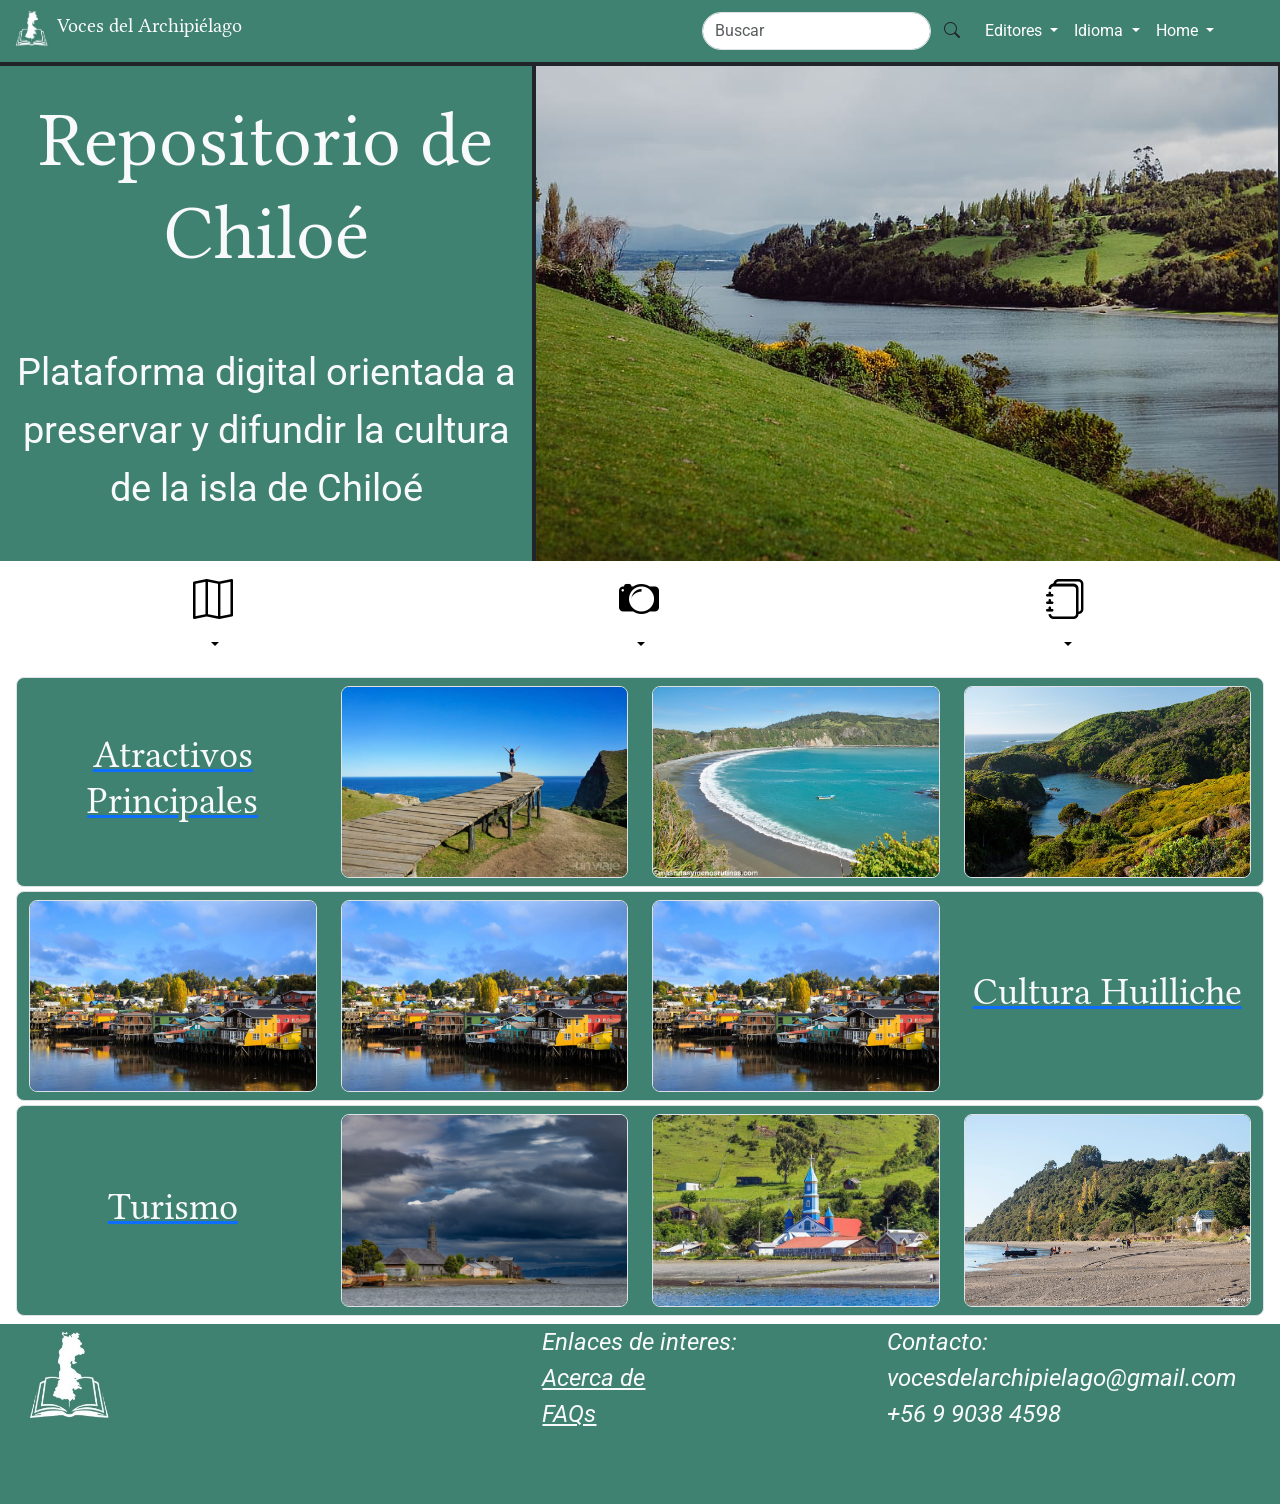
<file: Proyecto integrador/index.html>
<!DOCTYPE html>
<html lang="es">
  <head>
    <meta charset="UTF-8">
    <meta name="viewport" content="width=device-width, initial-scale=1.0">
    <meta http-equiv="X-UA-Compatible" content="ie=edge">
    <title>proyecto reloaded</title>
    
    <!--#bootstrap-->
    <link href="https://cdn.jsdelivr.net/npm/bootstrap@5.3.7/dist/css/bootstrap.min.css" 
    rel="stylesheet" integrity="sha384-LN+7fdVzj6u52u30Kp6M/trliBMCMKTyK833zpbD+pXdCLuTusPj697FH4R/5mcr" crossorigin="anonymous">
    
    <!--#bootstrapicons-->
    <link rel="stylesheet" href="https://cdn.jsdelivr.net/npm/bootstrap-icons@1.11.3/font/bootstrap-icons.css" 
    integrity="sha384-tViUnnbYAV00FLIhhi3v/dWt3Jxw4gZQcNoSCxCIFNJVCx7/D55/wXsrNIRANwdD" crossorigin="anonymous">

    <!--#googlefonts-->
    <link rel="preconnect" href="https://fonts.googleapis.com">
    <link rel="preconnect" href="https://fonts.gstatic.com" crossorigin>
    <link href="https://fonts.googleapis.com/css2?family=Libertinus+Math&family=Roboto:ital,wght@0,100..900;1,100..900&display=swap" rel="stylesheet">

    <!--#cssfile-->
    <link rel="stylesheet" href="style.css">
  </head>
  
  <body>
    
    
    <nav class="navbar navbar-expand-md navbar-dark bg-green ">
      <div class="row justify-content-around w-100 mx-0">
        <div class="col justify-content-center ">
          <a href="index.html" class="navbar-brand mb-0" style="font-family: Libertinus Math, system-ui;">
        
          <img class="d-inline-block aling-top" src="images/logo.jpg" width="40" height="40"> 
          <span >Voces del Archipiélago</span>
          </a>
        </div>

        


        <div class="col mt-1 me-1 position-absolute top-0 end-0" >
          <button
          type="button"
          data-bs-toggle="collapse"
          data-bs-target="#navbarNav"
          class="navbar-toggler position-absolute top-0 end-0"
          aria-controls="navbarNav"
          aria-expanded="false"
          aria-label="Toggle navigation">
            <span class="navbar-toggler-icon " style="width: 25px; height: 32px;"></span>
          </button>
        </div>

        

        <div class="col">
          <div class="collapse navbar-collapse justify-content-center " id="navbarNav">
            
            
            <form class="d-flex p-1">
              <input type="text" class="form-control rounded-pill" placeholder="Buscar" style="min-width: 70px;">
              <button type="submit" class="btn btn-white rounded-pill"><i class="bi bi-search"></i></button>

            </form>
      

            <ul class="navbar-nav">
          
              <li class="nav-item dropdown">
            
                <a href="#" class="nav-link active dropdown-toggle"
                id="navbarDropdown" role="button"
                data-bs-toggle="dropdown" aria-expanded="false">
                  Editores
                </a>
            
                <ul class="dropdown-menu" aria-labelledby="navbarDropdown">
              
                  <li>
                    <a href="editor.html" class="dropdown-item">Como ser editor</a>
                  </li>

                  <li>
                    <a href="sesion.html" class="dropdown-item">Inicia Sesión</a>
                  </li>

                </ul>
              </li>
          
            <li class="nav-item dropdown">
            
                <a href="#" class="nav-link active dropdown-toggle"
                id="navbarDropdown" role="button"
                data-bs-toggle="dropdown" aria-expanded="false">
                  Idioma
                </a>
            
                <ul class="dropdown-menu" aria-labelledby="navbarDropdown">
              
                  <li>
                    <a href="#" class="dropdown-item">Español</a>
                  </li>

                  <li>
                    <a href="#" class="dropdown-item">Inglés</a>
                  </li>

                </ul>
              </li>
          
              <li class="nav-item dropdown">
            
                <a href="#" class="nav-link active dropdown-toggle"
                id="navbarDropdown" role="button"
                data-bs-toggle="dropdown" aria-expanded="false">
                  Home
                </a>
            
                <ul class="dropdown-menu" aria-labelledby="navbarDropdown">
              
                  <li>
                    <a href="#" class="dropdown-item">Modo oscuro</a>
                  </li>

                  <li>
                    <a href="#" class="dropdown-item">Otras opciones</a>
                  </li>
              
                  <li>
                    <a href="#" class="dropdown-item">Otras opciones</a>
                  </li>

                </ul>
              </li>
            </ul>
          </div>
        </div>
      </div>


    </nav>

    
    <div class="container-fluid p-0">
      <div class="row bg-dark w-100 m-0 p-0">
    
        <div class="col-5 bg-green g-1 border-end border-dark d-flex flex-column">
          <div class="flex-fill d-flex justify-content-center align-items-center text-center">
            <h2 class="big-font-grow text-light">Repositorio de Chiloé</h2>
          </div>
          <div class="flex-fill d-flex justify-content-center align-items-center text-center">
            <p class="medium-font-grow text-light">
              Plataforma digital orientada a<br>
              preservar y difundir la cultura<br>
              de la isla de Chiloé
            </p>
          </div>
        </div>

        <div class="col-7 bg-dark g-1 border-start border-dark">
         <img src="images/SHI-lo-e.jpg" class="img-fluid" style="object-fit: cover; width: 100%; height: 100%;">
        </div>

      </div>
    </div>

    <nav class="navbar navbar-expand navbar-light bg-white ">
      <ul class="navbar-nav w-100">
          
        <li class="nav-item dropdown  text-center" style="width: 33.3%;">
            
                <a href="#" class="nav-link active dropdown-toggle"
                id="navbarDropdown" role="button"
                data-bs-toggle="dropdown" aria-expanded="false">
                  <h1 class="bi bi-map"></h1>
                </a>
            
                <div class="dropdown-menu fullwidth-dropdown1 " aria-labelledby="navbarDropdown">
                  <div class="row bg-green2 m-0">
                    <div class="col flex-grow-1 bg-green2 m-1 p-0">
                      <iframe 
                         src="https://www.google.com/maps/embed?pb=!1m18!1m12!1m3!1d47234.785!2d-73.7856!3d-42.4827!2m3!1f0!2f0!3f0!3m2!1i1024!2i768!4f13.1!3m3!1m2!1s0x961e34c5c1c5d5d5%3A0x5c8a3a7f2e3b2b4e!2sCastro%2C%20Los%20Lagos%2C%20Chile!5e0!3m2!1sen!2sus!4v1234567890"
                        width="100%" 
                        height="400" 
                        style="border:0;" 
                        allowfullscreen="" 
                        loading="lazy">
                      </iframe>
                    </div>
                    <div class="col bg-green2 flex-grow-1 d-flex flex-column m-1 p-0">
                      <div class="flex-fill d-flex justify-content-center align-items-center text-center">
                        <h2 class="big-font-grow2 text-light">Castro</h2>
                      </div>
                      <div class="flex-fill d-flex justify-content-center align-items-center text-center">
                        <p class="medium-font-grow2 text-light">
                          Castro es la ciudad capital de<br>
                          de la isla de Chiloé, fundada en<br>
                          1567 por el español Martín<br>
                          Ruiz de Gamboa, es famosa<br>
                          por sus palafitos coloridos,<br>
                          Iglesia de madera Patrimonio<br>
                          de la Humanidad, gastronomía <br>
                          marina y paisajes naturales.
                        </p>
                      </div>
                    </div>
                    <div class="col flex-grow-1 bg-green2 m-1 p-0 rounded text-end text-light">
                      <img src="images/SHI-lo-e.jpg" class="img-fluid border rounded" style="object-fit: cover; width: 100%; height: 90%;">
                      <a href="mapas.html" class="text-light">Ver más</a>
                    </div>
                  </div>
                </div>
        </li>

        <li class="nav-item dropdown  text-center" style="width: 33.3%;">
            
                <a href="#" class="nav-link active dropdown-toggle"
                id="navbarDropdown" role="button"
                data-bs-toggle="dropdown" aria-expanded="false">
                  <h1 class="bi bi-camera2"></h1>
                </a>
            
                <div class="dropdown-menu fullwidth-dropdown2 " aria-labelledby="navbarDropdown">
                  <div class="container-fluid bg-green2 m-0">
                    <div class="row bg-green2 flex-nowrap  m-1">
                      <div class="col flex-fill">
                        <img src="images/grid1.jpg" class="img-fluid border rounded" style="object-fit: cover; width: 100%; height: 100%;">
                      </div>
                      <div class="col flex-fill">
                        <img src="images/grid2.jpg" class="img-fluid border rounded" style="object-fit: cover; width: 100%; height: 100%;">
                      </div>
                      <div class="col flex-fill">
                        <img src="images/grid3.jpg" class="img-fluid border rounded" style="object-fit: cover; width: 100%; height: 100%;">

                      </div>
                      <div class="col flex-fill">
                        <img src="images/grid4.jpg" class="img-fluid border rounded" style="object-fit: cover; width: 100%; height: 100%;">

                      </div>

                    </div>
                    <div class="row bg-green2 flex-nowrap  m-1">
                      <div class="col flex-fill">
                        <img src="images/grid5.jpg" class="img-fluid border rounded" style="object-fit: cover; width: 100%; height: 100%;">

                      </div>
                      <div class="col flex-fill">
                        <img src="images/grid5.jpg" class="img-fluid border rounded" style="object-fit: cover; width: 100%; height: 100%;">

                      </div>
                      <div class="col flex-fill">
                        <img src="images/grid7.jpeg" class="img-fluid border rounded" style="object-fit: cover; width: 100%; height: 100%;">

                      </div>
                      <div class="col flex-fill">
                        <img src="images/grid7.jpeg" class="img-fluid border rounded" style="object-fit: cover; width: 100%; height: 100%;">

                      </div>
                      
                    </div>
                    <div class="row bg-green2 flex-nowrap m-1">
                      <div class="col flex-fill">
                        <img src="images/grid9.jpg" class="img-fluid border rounded" style="object-fit: cover; width: 100%; height: 100%;">

                      </div>
                      <div class="col flex-fill">
                        <img src="images/grid10.jpg" class="img-fluid border rounded" style="object-fit: cover; width: 100%; height: 100%;">

                      </div>
                      <div class="col flex-fill">
                        <img src="images/grid11.jpg" class="img-fluid border rounded" style="object-fit: cover; width: 100%; height: 100%;">

                      </div>
                      <div class="col flex-fill">
                        <img src="images/grid12.jpg" class="img-fluid border rounded" style="object-fit: cover; width: 100%; height: 100%;">

                      </div>
                    </div>
                    <div class="row bg-green2 m-1  text-end">
                      <a href="fotos.html" class="text-light" >Ver más</a>
                    </div>
                  </div>
                </div>
        </li>

        <li class="nav-item dropdown text-center" style="width: 33.3%;">
            
                <a href="#" class="nav-link active dropdown-toggle"
                id="navbarDropdown" role="button"
                data-bs-toggle="dropdown" aria-expanded="false">
                  <h1 class="bi bi-journals"></h1>
                </a>
            
                <div class="dropdown-menu fullwidth-dropdown3 " aria-labelledby="navbarDropdown">
                  <div class="row bg-green2 m-0">
                    <div class="col flex-grow-1 bg-green2 m-1 p-0 text-light">
                      tipo doc 1
                    </div>
                    <div class="col bg-green2 flex-grow-1 d-flex flex-column m-1 p-0">
                      <div class="flex-fill d-flex justify-content-center align-items-center text-center">
                        <a href="docs.html"><h2 class="big-font-grow2 text-light">Info</h2></a>
                      </div>
                      <div class="flex-fill d-flex justify-content-center align-items-center text-center">
                        <p class="medium-font-grow2 text-light">
                          infoinfo info infoinfo<br>
                          infoinfo info infoinfo<br>
                          infoinfo info infoinfo<br>
                          infoinfo info infoinfo<br>
                          infoinfo info infoinfo<br>
                          infoinfo info infoinfo<br>
                         
                        </p>
                      </div>
                    </div>
                    <div class="col flex-grow-1 bg-green2 m-1 p-0">
                      <img src="images/grid2.jpg" class="img-fluid border rounded" style="object-fit: cover; width: 100%; height: 100%;">
                    </div>
                  </div>
                </div>
        </li>
       
      </ul>
    </nav>

    <div class="container-fluid m-0">
      <div class="row bg-green w-90 border rounded-3 flex-nowrap  m-1">
        <div class="col my-2 flex-fill d-flex justify-content-center align-items-center text-center">
          <a href="atractivos.html"><h1  class="text-light big-font-grow2">Atractivos Principales</h1></a>
        </div>
        <div class="col  my-2 flex-fill">
          <img src="images/grid2.jpg" class="img-fluid border rounded-3" style="object-fit: cover; width: 100%; height: 100%;">
        </div>
        <div class="col  my-2 flex-fill">
          <img src="images/grid3.jpg" class="img-fluid border rounded-3" style="object-fit: cover; width: 100%; height: 100%;">

        </div>
        <div class="col  my-2 flex-fill">
          <img src="images/grid4.jpg" class="img-fluid border rounded-3" style="object-fit: cover; width: 100%; height: 100%;">

      </div>

      </div>
        <div class="row border rounded-3  bg-green flex-nowrap  m-1">
        
        <div class="col my-2 flex-fill">
          <img src="images/grid7.jpeg" class="img-fluid border rounded-3" style="object-fit: cover; width: 100%; height: 100%;">

        </div>
        <div class="col my-2 flex-fill">
          <img src="images/grid7.jpeg" class="img-fluid border rounded-3" style="object-fit: cover; width: 100%; height: 100%;">

        </div>
        <div class="col my-2 flex-fill">
          <img src="images/grid7.jpeg" class="img-fluid border rounded-3" style="object-fit: cover; width: 100%; height: 100%;">

        </div>
        <div class="col my-2 flex-fill d-flex justify-content-center align-items-center text-center">
          <a href="cultura.html"><h1 class="text-light big-font-grow2">Cultura Huilliche</h1></a>

        </div>
                      
      </div>
      <div class="row border rounded-3 bg-green flex-nowrap m-1">
        <div class="col my-2 flex-fill d-flex justify-content-center align-items-center text-center">
         <a href="turismo.html"><h1 class="text-light big-font-grow2">Turismo</h1></a>
        </div>
        <div class="col my-2 flex-fill">
          <img src="images/grid10.jpg" class="img-fluid border rounded-3" style="object-fit: cover; width: 100%; height: 100%;">

          </div>
        <div class="col my-2 flex-fill">
          <img src="images/grid11.jpg" class="img-fluid border rounded-3" style="object-fit: cover; width: 100%; height: 100%;">

        </div>
        <div class="col my-2 flex-fill">
          <img src="images/grid12.jpg" class="img-fluid border rounded-3" style="object-fit: cover; width: 100%; height: 100%;">

        </div>
      </div>
      
    </div>

    
    <div class="container-fluid w-100 bg-green p-0" style="height: 20vh;">
      <div class="row flex-fill m-2" >
        <div class="col" style="width: 25%;">
          <a href="#" class="navbar-brand mb-0" style="font-family: Libertinus Math, system-ui;">
        
          <img class="d-inline-block aling-top" src="images/logo.jpg" width="100vw" height="100vw"> 
          
          </a>

        </div>
        
        <div class="col d-flex justify-content-center align-items-center  text-light  "style="width: 37.5%;">
          <i class="medium-font-grow2" >
            Enlaces de interes:<br>
          <a href="acercade.html" class="text-light">
            Acerca de<br>
          </a>
          <a href="FAQS.html"class="text-light">
            FAQs
          </a>
        </i>
        </div>
        <div class="col d-flex justify-content-center align-items-center  text-light"style="width: 37.5%;">
          <i class="medium-font-grow2" >
            Contacto:<br>
          
            vocesdelarchipielago@gmail.com<br>
         
          
            +56 9 9038 4598
          </i>

        </div>
      </div>

    </div>
    <script src="https://cdn.jsdelivr.net/npm/bootstrap@5.3.7/dist/js/bootstrap.bundle.min.js" integrity="sha384-ndDqU0Gzau9qJ1lfW4pNLlhNTkCfHzAVBReH9diLvGRem5+R9g2FzA8ZGN954O5Q" crossorigin="anonymous"></script>
  </body>
</html>
</file>
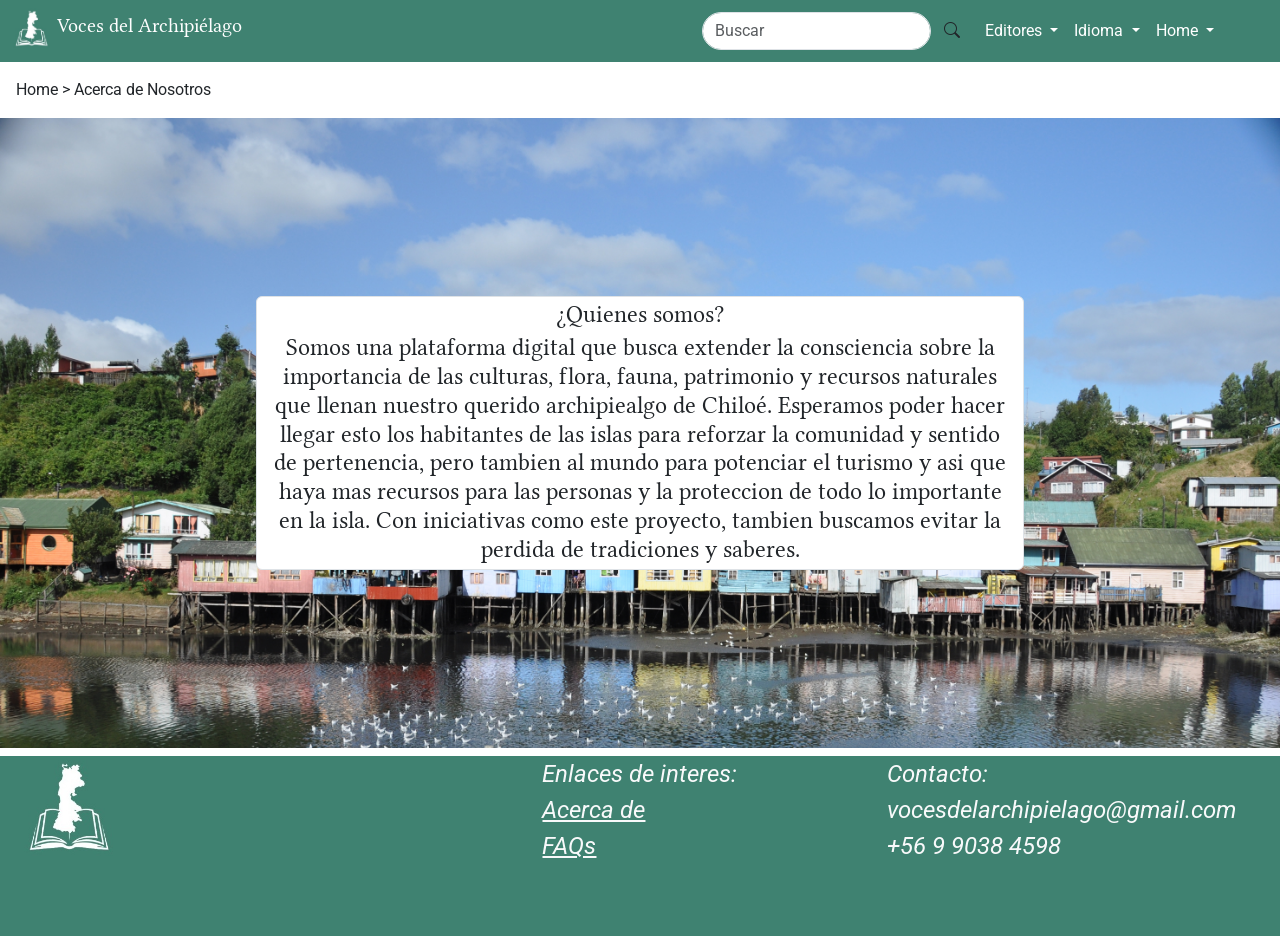
<file: Proyecto integrador/acercade.html>
<!DOCTYPE html>
<html lang="es">
  <head>
    <meta charset="UTF-8">
    <meta name="viewport" content="width=device-width, initial-scale=1.0">
    <meta http-equiv="X-UA-Compatible" content="ie=edge">
    <title>proyecto reloaded</title>
    
    <!--#bootstrap-->
    <link href="https://cdn.jsdelivr.net/npm/bootstrap@5.3.7/dist/css/bootstrap.min.css" 
    rel="stylesheet" integrity="sha384-LN+7fdVzj6u52u30Kp6M/trliBMCMKTyK833zpbD+pXdCLuTusPj697FH4R/5mcr" crossorigin="anonymous">
    
    <!--#bootstrapicons-->
    <link rel="stylesheet" href="https://cdn.jsdelivr.net/npm/bootstrap-icons@1.11.3/font/bootstrap-icons.css" 
    integrity="sha384-tViUnnbYAV00FLIhhi3v/dWt3Jxw4gZQcNoSCxCIFNJVCx7/D55/wXsrNIRANwdD" crossorigin="anonymous">

    <!--#googlefonts-->
    <link rel="preconnect" href="https://fonts.googleapis.com">
    <link rel="preconnect" href="https://fonts.gstatic.com" crossorigin>
    <link href="https://fonts.googleapis.com/css2?family=Libertinus+Math&family=Roboto:ital,wght@0,100..900;1,100..900&display=swap" rel="stylesheet">

    <!--#cssfile-->
    <link rel="stylesheet" href="style.css">
  </head>
  
  <body >
    
    
    <nav class="navbar navbar-expand-md navbar-dark bg-green ">
      <div class="row justify-content-around w-100 mx-0">
        <div class="col justify-content-center ">
          <a href="index.html" class="navbar-brand mb-0" style="font-family: Libertinus Math, system-ui;">
        
          <img class="d-inline-block aling-top" src="images/logo.jpg" width="40" height="40"> 
          <span >Voces del Archipiélago</span>
          </a>
        </div>

        


        <div class="col mt-1 me-1 position-absolute top-0 end-0" >
          <button
          type="button"
          data-bs-toggle="collapse"
          data-bs-target="#navbarNav"
          class="navbar-toggler position-absolute top-0 end-0"
          aria-controls="navbarNav"
          aria-expanded="false"
          aria-label="Toggle navigation">
            <span class="navbar-toggler-icon " style="width: 25px; height: 32px;"></span>
          </button>
        </div>

        

        <div class="col">
          <div class="collapse navbar-collapse justify-content-center " id="navbarNav">
            
            
            <form class="d-flex p-1">
              <input type="text" class="form-control rounded-pill" placeholder="Buscar" style="min-width: 70px;">
              <button type="submit" class="btn btn-white rounded-pill"><i class="bi bi-search"></i></button>

            </form>
      

            <ul class="navbar-nav">
          
              <li class="nav-item dropdown">
            
                <a href="#" class="nav-link active dropdown-toggle"
                id="navbarDropdown" role="button"
                data-bs-toggle="dropdown" aria-expanded="false">
                  Editores
                </a>
            
                <ul class="dropdown-menu" aria-labelledby="navbarDropdown">
              
                  <li>
                    <a href="editor.html" class="dropdown-item">Como ser editor</a>
                  </li>

                  <li>
                    <a href="sesion.html" class="dropdown-item">Inicia Sesión</a>
                  </li>

                </ul>
              </li>
          
            <li class="nav-item dropdown">
            
                <a href="#" class="nav-link active dropdown-toggle"
                id="navbarDropdown" role="button"
                data-bs-toggle="dropdown" aria-expanded="false">
                  Idioma
                </a>
            
                <ul class="dropdown-menu" aria-labelledby="navbarDropdown">
              
                  <li>
                    <a href="#" class="dropdown-item">Español</a>
                  </li>

                  <li>
                    <a href="#" class="dropdown-item">Inglés</a>
                  </li>

                </ul>
              </li>
          
              <li class="nav-item dropdown">
            
                <a href="#" class="nav-link active dropdown-toggle"
                id="navbarDropdown" role="button"
                data-bs-toggle="dropdown" aria-expanded="false">
                  Home
                </a>
            
                <ul class="dropdown-menu" aria-labelledby="navbarDropdown">
              
                  <li>
                    <a href="#" class="dropdown-item">Modo oscuro</a>
                  </li>

                  <li>
                    <a href="#" class="dropdown-item">Otras opciones</a>
                  </li>
              
                  <li>
                    <a href="#" class="dropdown-item">Otras opciones</a>
                  </li>

                </ul>
              </li>
            </ul>
          </div>
        </div>
      </div>


    </nav>
    
    <div class="container-fluid">
    <div class="row">
        <div class="col d-flex align-items-center text-start p-3" style="width: 33%;">
            Home > Acerca de Nosotros
        </div>
        <div class="col" style="width:66%"></div>

    </div>
    </div>
    
    <div class="container-fluid p-0" >
      <div class="row bg-img w-100 m-0 p-0 d-flex justify-content-center align-items-center text-center" >
       <div class=" my-4 bg-white border rounded z-3 " style=" width: 60vw">
            <h2 class="medium-font-grow2 text-dark my-1">¿Quienes somos?</h2>
            <h2 class="medium-font-grow2 text-dark my-1">Somos una plataforma digital que busca extender la consciencia sobre la importancia 
              de las culturas, flora, fauna, patrimonio y recursos naturales que llenan nuestro querido archipiealgo de Chiloé. Esperamos poder hacer llegar 
              esto los habitantes de las islas para reforzar la comunidad y sentido de pertenencia, pero tambien al mundo para potenciar el turismo y asi que 
              haya mas recursos para las personas y la proteccion de todo lo importante en la isla. Con iniciativas como este proyecto, tambien buscamos evitar 
              la perdida de tradiciones y saberes. </h2>
        </div>
       
      
        
      
         

      </div>
    </div>




    
    <div class="container-fluid w-100 bg-green p-0" style="height: 20vh;">
      <div class="row flex-fill m-2" >
        <div class="col" style="width: 25%;">
          <a href="#" class="navbar-brand mb-0" style="font-family: Libertinus Math, system-ui;">
        
          <img class="d-inline-block aling-top" src="images/logo.jpg" width="100vw" height="100vw"> 
          
          </a>

        </div>
        
        <div class="col d-flex justify-content-center align-items-center  text-light  "style="width: 37.5%;">
          <i class="medium-font-grow2" >
            Enlaces de interes:<br>
          <a href="acercade.html" class="text-light">
            Acerca de<br>
          </a>
          <a href="FAQS.html"class="text-light">
            FAQs
          </a>
        </i>
        </div>
        <div class="col d-flex justify-content-center align-items-center  text-light"style="width: 37.5%;">
          <i class="medium-font-grow2" >
            Contacto:<br>
          
            vocesdelarchipielago@gmail.com<br>
         
          
            +56 9 9038 4598
          </i>

        </div>
      </div>

    </div>
    <script src="https://cdn.jsdelivr.net/npm/bootstrap@5.3.7/dist/js/bootstrap.bundle.min.js" 
    integrity="sha384-ndDqU0Gzau9qJ1lfW4pNLlhNTkCfHzAVBReH9diLvGRem5+R9g2FzA8ZGN954O5Q" crossorigin="anonymous"></script>

  </body>
</html>
</file>
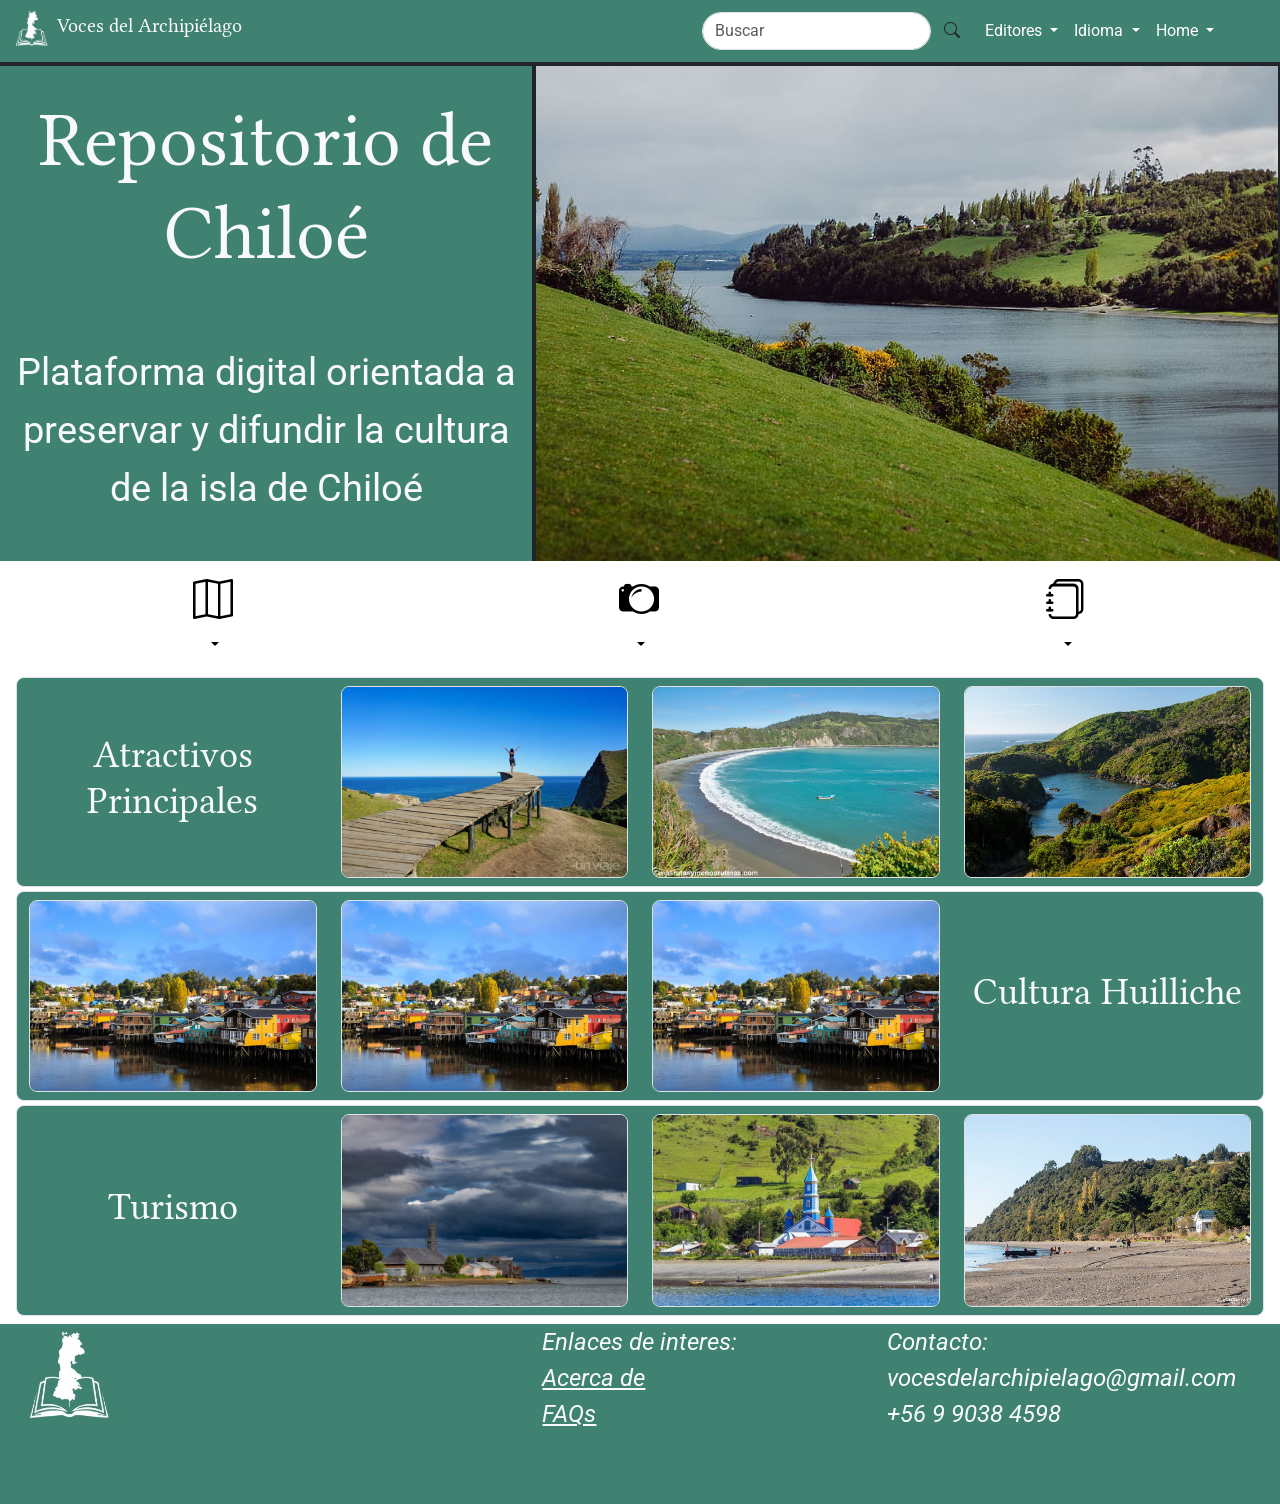
<file: Proyecto integrador/atractivos.html>
<!DOCTYPE html>
<html lang="es">
  <head>
    <meta charset="UTF-8">
    <meta name="viewport" content="width=device-width, initial-scale=1.0">
    <meta http-equiv="X-UA-Compatible" content="ie=edge">
    <title>proyecto reloaded</title>
    
    <!--#bootstrap-->
    <link href="https://cdn.jsdelivr.net/npm/bootstrap@5.3.7/dist/css/bootstrap.min.css" 
    rel="stylesheet" integrity="sha384-LN+7fdVzj6u52u30Kp6M/trliBMCMKTyK833zpbD+pXdCLuTusPj697FH4R/5mcr" crossorigin="anonymous">
    
    <!--#bootstrapicons-->
    <link rel="stylesheet" href="https://cdn.jsdelivr.net/npm/bootstrap-icons@1.11.3/font/bootstrap-icons.css" 
    integrity="sha384-tViUnnbYAV00FLIhhi3v/dWt3Jxw4gZQcNoSCxCIFNJVCx7/D55/wXsrNIRANwdD" crossorigin="anonymous">

    <!--#googlefonts-->
    <link rel="preconnect" href="https://fonts.googleapis.com">
    <link rel="preconnect" href="https://fonts.gstatic.com" crossorigin>
    <link href="https://fonts.googleapis.com/css2?family=Libertinus+Math&family=Roboto:ital,wght@0,100..900;1,100..900&display=swap" rel="stylesheet">

    <!--#cssfile-->
    <link rel="stylesheet" href="style.css">
  </head>
  
  <body height="2500px">
    
    
    <nav class="navbar navbar-expand-md navbar-dark bg-green ">
      <div class="row justify-content-around w-100 mx-0">
        <div class="col justify-content-center ">
          <a href="index.html" class="navbar-brand mb-0" style="font-family: Libertinus Math, system-ui;">
        
          <img class="d-inline-block aling-top" src="images/logo.jpg" width="40" height="40"> 
          <span >Voces del Archipiélago</span>
          </a>
        </div>

        


        <div class="col mt-1 me-1 position-absolute top-0 end-0" >
          <button
          type="button"
          data-bs-toggle="collapse"
          data-bs-target="#navbarNav"
          class="navbar-toggler position-absolute top-0 end-0"
          aria-controls="navbarNav"
          aria-expanded="false"
          aria-label="Toggle navigation">
            <span class="navbar-toggler-icon " style="width: 25px; height: 32px;"></span>
          </button>
        </div>

        

        <div class="col">
          <div class="collapse navbar-collapse justify-content-center " id="navbarNav">
            
            
            <form class="d-flex p-1">
              <input type="text" class="form-control rounded-pill" placeholder="Buscar" style="min-width: 70px;">
              <button type="submit" class="btn btn-white rounded-pill"><i class="bi bi-search"></i></button>

            </form>
      

            <ul class="navbar-nav">
          
              <li class="nav-item dropdown">
            
                <a href="#" class="nav-link active dropdown-toggle"
                id="navbarDropdown" role="button"
                data-bs-toggle="dropdown" aria-expanded="false">
                  Editores
                </a>
            
                <ul class="dropdown-menu" aria-labelledby="navbarDropdown">
              
                  <li>
                    <a href="#" class="dropdown-item">Como ser editor</a>
                  </li>

                  <li>
                    <a href="#" class="dropdown-item">Inicia Sesión</a>
                  </li>

                </ul>
              </li>
          
            <li class="nav-item dropdown">
            
                <a href="#" class="nav-link active dropdown-toggle"
                id="navbarDropdown" role="button"
                data-bs-toggle="dropdown" aria-expanded="false">
                  Idioma
                </a>
            
                <ul class="dropdown-menu" aria-labelledby="navbarDropdown">
              
                  <li>
                    <a href="#" class="dropdown-item">Español</a>
                  </li>

                  <li>
                    <a href="#" class="dropdown-item">Inglés</a>
                  </li>

                </ul>
              </li>
          
              <li class="nav-item dropdown">
            
                <a href="#" class="nav-link active dropdown-toggle"
                id="navbarDropdown" role="button"
                data-bs-toggle="dropdown" aria-expanded="false">
                  Home
                </a>
            
                <ul class="dropdown-menu" aria-labelledby="navbarDropdown">
              
                  <li>
                    <a href="#" class="dropdown-item">Modo oscuro</a>
                  </li>

                  <li>
                    <a href="#" class="dropdown-item">Otras opciones</a>
                  </li>
              
                  <li>
                    <a href="#" class="dropdown-item">Otras opciones</a>
                  </li>

                </ul>
              </li>
            </ul>
          </div>
        </div>
      </div>


    </nav>

    
    <div class="container-fluid p-0">
      <div class="row bg-dark w-100 m-0 p-0">
    
        <div class="col-5 bg-green g-1 border-end border-dark d-flex flex-column">
          <div class="flex-fill d-flex justify-content-center align-items-center text-center">
            <h2 class="big-font-grow text-light">Repositorio de Chiloé</h2>
          </div>
          <div class="flex-fill d-flex justify-content-center align-items-center text-center">
            <p class="medium-font-grow text-light">
              Plataforma digital orientada a<br>
              preservar y difundir la cultura<br>
              de la isla de Chiloé
            </p>
          </div>
        </div>

        <div class="col-7 bg-dark g-1 border-start border-dark">
         <img src="images/SHI-lo-e.jpg" class="img-fluid" style="object-fit: cover; width: 100%; height: 100%;">
        </div>

      </div>
    </div>

    <nav class="navbar navbar-expand navbar-light bg-white ">
      <ul class="navbar-nav w-100">
          
        <li class="nav-item dropdown  text-center" style="width: 33.3%;">
            
                <a href="#" class="nav-link active dropdown-toggle"
                id="navbarDropdown" role="button"
                data-bs-toggle="dropdown" aria-expanded="false">
                  <h1 class="bi bi-map"></h1>
                </a>
            
                <div class="dropdown-menu fullwidth-dropdown1 " aria-labelledby="navbarDropdown">
                  <div class="row bg-green2 m-0">
                    <div class="col flex-grow-1 bg-danger m-1 p-0">
                      mapa interactivo
                    </div>
                    <div class="col bg-green2 flex-grow-1 d-flex flex-column m-1 p-0">
                      <div class="flex-fill d-flex justify-content-center align-items-center text-center">
                        <h2 class="big-font-grow2 text-light">Castro</h2>
                      </div>
                      <div class="flex-fill d-flex justify-content-center align-items-center text-center">
                        <p class="medium-font-grow2 text-light">
                          Castro es la ciudad capital de<br>
                          de la isla de Chiloé, fundada en<br>
                          1567 por el español Martín<br>
                          Ruiz de Gamboa, es famosa<br>
                          por sus palafitos coloridos,<br>
                          Iglesia de madera Patrimonio<br>
                          de la Humanidad, gastronomía <br>
                          marina y paisajes naturales.
                        </p>
                      </div>
                    </div>
                    <div class="col flex-grow-1 bg-green2 m-1 p-0 border rounded">
                      <img src="images/SHI-lo-e.jpg" class="img-fluid border rounded" style="object-fit: cover; width: 100%; height: 100%;">
                    </div>
                  </div>
                </div>
        </li>

        <li class="nav-item dropdown  text-center" style="width: 33.3%;">
            
                <a href="#" class="nav-link active dropdown-toggle"
                id="navbarDropdown" role="button"
                data-bs-toggle="dropdown" aria-expanded="false">
                  <h1 class="bi bi-camera2"></h1>
                </a>
            
                <div class="dropdown-menu fullwidth-dropdown2 " aria-labelledby="navbarDropdown">
                  <div class="container-fluid bg-green2 m-0">
                    <div class="row bg-green2 flex-nowrap  m-1">
                      <div class="col flex-fill">
                        <img src="images/grid1.jpg" class="img-fluid border rounded" style="object-fit: cover; width: 100%; height: 100%;">
                      </div>
                      <div class="col flex-fill">
                        <img src="images/grid2.jpg" class="img-fluid border rounded" style="object-fit: cover; width: 100%; height: 100%;">
                      </div>
                      <div class="col flex-fill">
                        <img src="images/grid3.jpg" class="img-fluid border rounded" style="object-fit: cover; width: 100%; height: 100%;">

                      </div>
                      <div class="col flex-fill">
                        <img src="images/grid4.jpg" class="img-fluid border rounded" style="object-fit: cover; width: 100%; height: 100%;">

                      </div>

                    </div>
                    <div class="row bg-green2 flex-nowrap  m-1">
                      <div class="col flex-fill">
                        <img src="images/grid5.jpg" class="img-fluid border rounded" style="object-fit: cover; width: 100%; height: 100%;">

                      </div>
                      <div class="col flex-fill">
                        <img src="images/grid5.jpg" class="img-fluid border rounded" style="object-fit: cover; width: 100%; height: 100%;">

                      </div>
                      <div class="col flex-fill">
                        <img src="images/grid7.jpeg" class="img-fluid border rounded" style="object-fit: cover; width: 100%; height: 100%;">

                      </div>
                      <div class="col flex-fill">
                        <img src="images/grid7.jpeg" class="img-fluid border rounded" style="object-fit: cover; width: 100%; height: 100%;">

                      </div>
                      
                    </div>
                    <div class="row bg-green2 flex-nowrap m-1">
                      <div class="col flex-fill">
                        <img src="images/grid9.jpg" class="img-fluid border rounded" style="object-fit: cover; width: 100%; height: 100%;">

                      </div>
                      <div class="col flex-fill">
                        <img src="images/grid10.jpg" class="img-fluid border rounded" style="object-fit: cover; width: 100%; height: 100%;">

                      </div>
                      <div class="col flex-fill">
                        <img src="images/grid11.jpg" class="img-fluid border rounded" style="object-fit: cover; width: 100%; height: 100%;">

                      </div>
                      <div class="col flex-fill">
                        <img src="images/grid12.jpg" class="img-fluid border rounded" style="object-fit: cover; width: 100%; height: 100%;">

                      </div>
                    </div>
                    <div class="row bg-green2 m-1  text-end">
                      <a href="#" class="text-light" >Ver más</a>
                    </div>
                  </div>
                </div>
        </li>

        <li class="nav-item dropdown text-center" style="width: 33.3%;">
            
                <a href="#" class="nav-link active dropdown-toggle"
                id="navbarDropdown" role="button"
                data-bs-toggle="dropdown" aria-expanded="false">
                  <h1 class="bi bi-journals"></h1>
                </a>
            
                <div class="dropdown-menu fullwidth-dropdown3 " aria-labelledby="navbarDropdown">
                  <div class="row bg-green2 m-0">
                    <div class="col flex-grow-1 bg-green2 m-1 p-0 text-light">
                      tipo doc 1
                    </div>
                    <div class="col bg-green2 flex-grow-1 d-flex flex-column m-1 p-0">
                      <div class="flex-fill d-flex justify-content-center align-items-center text-center">
                        <h2 class="big-font-grow2 text-light">Info</h2>
                      </div>
                      <div class="flex-fill d-flex justify-content-center align-items-center text-center">
                        <p class="medium-font-grow2 text-light">
                          infoinfo info infoinfo<br>
                          infoinfo info infoinfo<br>
                          infoinfo info infoinfo<br>
                          infoinfo info infoinfo<br>
                          infoinfo info infoinfo<br>
                          infoinfo info infoinfo<br>
                          infoinfo info infoinfo<br>
                          infoinfo info infoinfo<br>
                        </p>
                      </div>
                    </div>
                    <div class="col flex-grow-1 bg-green2 m-1 p-0">
                      <img src="images/grid2.jpg" class="img-fluid border rounded" style="object-fit: cover; width: 100%; height: 100%;">
                    </div>
                  </div>
                </div>
        </li>
       
      </ul>
    </nav>

    <div class="container-fluid m-0">
      <div class="row bg-green w-90 border rounded-3 flex-nowrap  m-1">
        <div class="col my-2 flex-fill d-flex justify-content-center align-items-center text-center">
          <h1 class="text-light big-font-grow2">Atractivos Principales</h1>
        </div>
        <div class="col  my-2 flex-fill">
          <img src="images/grid2.jpg" class="img-fluid border rounded-3" style="object-fit: cover; width: 100%; height: 100%;">
        </div>
        <div class="col  my-2 flex-fill">
          <img src="images/grid3.jpg" class="img-fluid border rounded-3" style="object-fit: cover; width: 100%; height: 100%;">

        </div>
        <div class="col  my-2 flex-fill">
          <img src="images/grid4.jpg" class="img-fluid border rounded-3" style="object-fit: cover; width: 100%; height: 100%;">

      </div>

      </div>
        <div class="row border rounded-3  bg-green flex-nowrap  m-1">
        
        <div class="col my-2 flex-fill">
          <img src="images/grid7.jpeg" class="img-fluid border rounded-3" style="object-fit: cover; width: 100%; height: 100%;">

        </div>
        <div class="col my-2 flex-fill">
          <img src="images/grid7.jpeg" class="img-fluid border rounded-3" style="object-fit: cover; width: 100%; height: 100%;">

        </div>
        <div class="col my-2 flex-fill">
          <img src="images/grid7.jpeg" class="img-fluid border rounded-3" style="object-fit: cover; width: 100%; height: 100%;">

        </div>
        <div class="col my-2 flex-fill d-flex justify-content-center align-items-center text-center">
          <h1 class="text-light big-font-grow2">Cultura Huilliche</h1>

        </div>
                      
      </div>
      <div class="row border rounded-3 bg-green flex-nowrap m-1">
        <div class="col my-2 flex-fill d-flex justify-content-center align-items-center text-center">
         <h1 class="text-light big-font-grow2">Turismo</h1>
        </div>
        <div class="col my-2 flex-fill">
          <img src="images/grid10.jpg" class="img-fluid border rounded-3" style="object-fit: cover; width: 100%; height: 100%;">

          </div>
        <div class="col my-2 flex-fill">
          <img src="images/grid11.jpg" class="img-fluid border rounded-3" style="object-fit: cover; width: 100%; height: 100%;">

        </div>
        <div class="col my-2 flex-fill">
          <img src="images/grid12.jpg" class="img-fluid border rounded-3" style="object-fit: cover; width: 100%; height: 100%;">

        </div>
      </div>
      
    </div>

    
    <div class="container-fluid w-100 bg-green p-0" style="height: 20vh;">
      <div class="row flex-fill m-2" >
        <div class="col" style="width: 25%;">
          <a href="#" class="navbar-brand mb-0" style="font-family: Libertinus Math, system-ui;">
        
          <img class="d-inline-block aling-top" src="images/logo.jpg" width="100vw" height="100vw"> 
          
          </a>

        </div>
        
        <div class="col d-flex justify-content-center align-items-center  text-light  "style="width: 37.5%;">
          <i class="medium-font-grow2" >
            Enlaces de interes:<br>
          <a href="#" class="text-light">
            Acerca de<br>
          </a>
          <a href="#"class="text-light">
            FAQs
          </a>
        </i>
        </div>
        <div class="col d-flex justify-content-center align-items-center  text-light"style="width: 37.5%;">
          <i class="medium-font-grow2" >
            Contacto:<br>
          
            vocesdelarchipielago@gmail.com<br>
         
          
            +56 9 9038 4598
          </i>

        </div>
      </div>

    </div>
    <script src="https://cdn.jsdelivr.net/npm/bootstrap@5.3.7/dist/js/bootstrap.bundle.min.js" integrity="sha384-ndDqU0Gzau9qJ1lfW4pNLlhNTkCfHzAVBReH9diLvGRem5+R9g2FzA8ZGN954O5Q" crossorigin="anonymous"></script>
  </body>
</html>
</file>
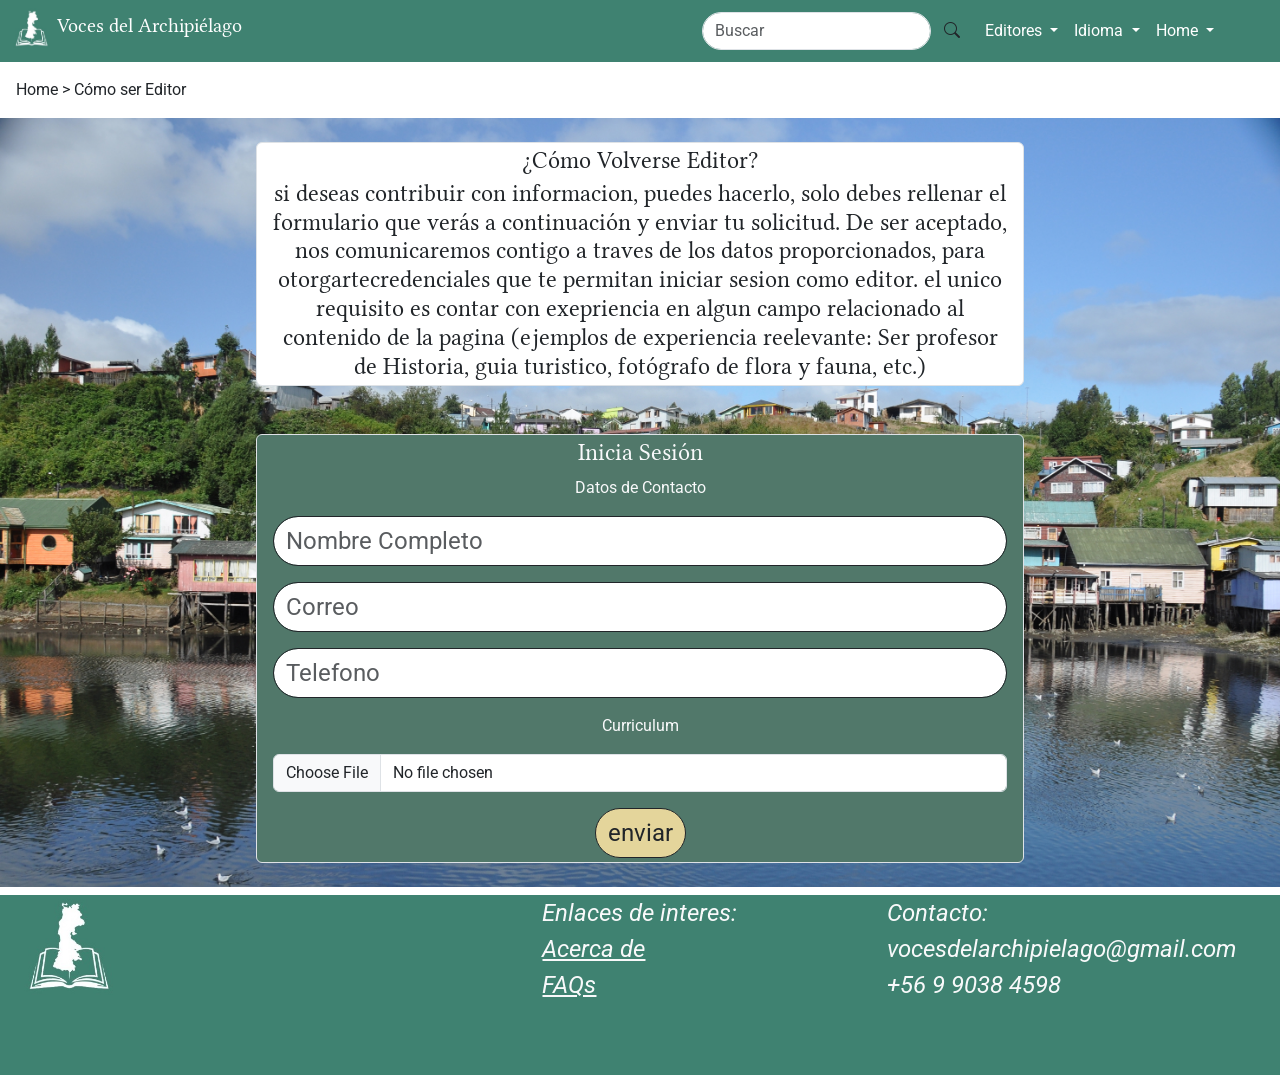
<file: Proyecto integrador/editor.html>
<!DOCTYPE html>
<html lang="es">
  <head>
    <meta charset="UTF-8">
    <meta name="viewport" content="width=device-width, initial-scale=1.0">
    <meta http-equiv="X-UA-Compatible" content="ie=edge">
    <title>proyecto reloaded</title>
    
    <!--#bootstrap-->
    <link href="https://cdn.jsdelivr.net/npm/bootstrap@5.3.7/dist/css/bootstrap.min.css" 
    rel="stylesheet" integrity="sha384-LN+7fdVzj6u52u30Kp6M/trliBMCMKTyK833zpbD+pXdCLuTusPj697FH4R/5mcr" crossorigin="anonymous">
    
    <!--#bootstrapicons-->
    <link rel="stylesheet" href="https://cdn.jsdelivr.net/npm/bootstrap-icons@1.11.3/font/bootstrap-icons.css" 
    integrity="sha384-tViUnnbYAV00FLIhhi3v/dWt3Jxw4gZQcNoSCxCIFNJVCx7/D55/wXsrNIRANwdD" crossorigin="anonymous">

    <!--#googlefonts-->
    <link rel="preconnect" href="https://fonts.googleapis.com">
    <link rel="preconnect" href="https://fonts.gstatic.com" crossorigin>
    <link href="https://fonts.googleapis.com/css2?family=Libertinus+Math&family=Roboto:ital,wght@0,100..900;1,100..900&display=swap" rel="stylesheet">

    <!--#cssfile-->
    <link rel="stylesheet" href="style.css">
  </head>
  
  <body >
    
    
    <nav class="navbar navbar-expand-md navbar-dark bg-green ">
      <div class="row justify-content-around w-100 mx-0">
        <div class="col justify-content-center ">
          <a href="index.html" class="navbar-brand mb-0" style="font-family: Libertinus Math, system-ui;">
        
          <img class="d-inline-block aling-top" src="images/logo.jpg" width="40" height="40"> 
          <span >Voces del Archipiélago</span>
          </a>
        </div>

        


        <div class="col mt-1 me-1 position-absolute top-0 end-0" >
          <button
          type="button"
          data-bs-toggle="collapse"
          data-bs-target="#navbarNav"
          class="navbar-toggler position-absolute top-0 end-0"
          aria-controls="navbarNav"
          aria-expanded="false"
          aria-label="Toggle navigation">
            <span class="navbar-toggler-icon " style="width: 25px; height: 32px;"></span>
          </button>
        </div>

        

        <div class="col">
          <div class="collapse navbar-collapse justify-content-center " id="navbarNav">
            
            
            <form class="d-flex p-1">
              <input type="text" class="form-control rounded-pill" placeholder="Buscar" style="min-width: 70px;">
              <button type="submit" class="btn btn-white rounded-pill"><i class="bi bi-search"></i></button>

            </form>
      

            <ul class="navbar-nav">
          
              <li class="nav-item dropdown">
            
                <a href="#" class="nav-link active dropdown-toggle"
                id="navbarDropdown" role="button"
                data-bs-toggle="dropdown" aria-expanded="false">
                  Editores
                </a>
            
                <ul class="dropdown-menu" aria-labelledby="navbarDropdown">
              
                  <li>
                    <a href="editor.html" class="dropdown-item">Como ser editor</a>
                  </li>

                  <li>
                    <a href="sesion.html" class="dropdown-item">Inicia Sesión</a>
                  </li>

                </ul>
              </li>
          
            <li class="nav-item dropdown">
            
                <a href="#" class="nav-link active dropdown-toggle"
                id="navbarDropdown" role="button"
                data-bs-toggle="dropdown" aria-expanded="false">
                  Idioma
                </a>
            
                <ul class="dropdown-menu" aria-labelledby="navbarDropdown">
              
                  <li>
                    <a href="#" class="dropdown-item">Español</a>
                  </li>

                  <li>
                    <a href="#" class="dropdown-item">Inglés</a>
                  </li>

                </ul>
              </li>
          
              <li class="nav-item dropdown">
            
                <a href="#" class="nav-link active dropdown-toggle"
                id="navbarDropdown" role="button"
                data-bs-toggle="dropdown" aria-expanded="false">
                  Home
                </a>
            
                <ul class="dropdown-menu" aria-labelledby="navbarDropdown">
              
                  <li>
                    <a href="#" class="dropdown-item">Modo oscuro</a>
                  </li>

                  <li>
                    <a href="#" class="dropdown-item">Otras opciones</a>
                  </li>
              
                  <li>
                    <a href="#" class="dropdown-item">Otras opciones</a>
                  </li>

                </ul>
              </li>
            </ul>
          </div>
        </div>
      </div>


    </nav>
    
    <div class="container-fluid">
    <div class="row">
        <div class="col d-flex align-items-center text-start p-3" style="width: 33%;">
            Home > Cómo ser Editor
        </div>
        <div class="col" style="width:66%"></div>

    </div>
    </div>
    
    <div class="container-fluid p-0" >
      <div class="row bg-img w-100 m-0 p-0 d-flex justify-content-center align-items-center text-center" >
       <div class=" my-4 bg-white border rounded z-3 " style=" width: 60vw">
            <h2 class="medium-font-grow2 text-dark my-1">¿Cómo Volverse Editor?</h2>
            <h2 class="medium-font-grow2 text-dark my-1">si deseas contribuir con informacion, puedes hacerlo, solo debes rellenar el formulario que verás a continuación y enviar tu solicitud.
               De ser aceptado, nos comunicaremos contigo a traves de los datos proporcionados, para otorgartecredenciales que te permitan iniciar sesion como editor.
              el unico requisito es contar con exepriencia en algun campo relacionado al contenido de la pagina
              (ejemplos de experiencia reelevante: Ser profesor de Historia, guia turistico, fotógrafo de flora y fauna, etc.) </h2>
        </div>
       
      
        <div class=" my-4 bg-green2 border rounded z-3" style=" width: 60vw">
            <h2 class="medium-font-grow2 text-light my-1">Inicia Sesión</h2>
            <form class="col p-1 text-light">
              <p>Datos de Contacto</p>
              <input type="text" class="form-control border-dark rounded-pill my-3 medium-font-grow2" placeholder="Nombre Completo" style="min-width: 70px;">
              <input type="text" class="form-control border-dark rounded-pill my-3 medium-font-grow2" placeholder="Correo" style="min-width: 70px;">
              <input type="text" class="form-control border-dark rounded-pill my-3 medium-font-grow2" placeholder="Telefono" style="min-width: 70px;">
              <p>Curriculum</p>
              <input class="form-control my-3" type="file" id="formFile" >

              <button type="submit" class="btn bg-clear border-dark rounded-pill medium-font-grow2"> enviar</button>

            </form>
            
              
            
        </div>
      
         

      </div>
    </div>




    
    <div class="container-fluid w-100 bg-green p-0" style="height: 20vh;">
      <div class="row flex-fill m-2" >
        <div class="col" style="width: 25%;">
          <a href="#" class="navbar-brand mb-0" style="font-family: Libertinus Math, system-ui;">
        
          <img class="d-inline-block aling-top" src="images/logo.jpg" width="100vw" height="100vw"> 
          
          </a>

        </div>
        
        <div class="col d-flex justify-content-center align-items-center  text-light  "style="width: 37.5%;">
          <i class="medium-font-grow2" >
            Enlaces de interes:<br>
          <a href="acercade.html" class="text-light">
            Acerca de<br>
          </a>
          <a href="FAQS.html"class="text-light">
            FAQs
          </a>
        </i>
        </div>
        <div class="col d-flex justify-content-center align-items-center  text-light"style="width: 37.5%;">
          <i class="medium-font-grow2" >
            Contacto:<br>
          
            vocesdelarchipielago@gmail.com<br>
         
          
            +56 9 9038 4598
          </i>

        </div>
      </div>

    </div>
    <script src="https://cdn.jsdelivr.net/npm/bootstrap@5.3.7/dist/js/bootstrap.bundle.min.js" 
    integrity="sha384-ndDqU0Gzau9qJ1lfW4pNLlhNTkCfHzAVBReH9diLvGRem5+R9g2FzA8ZGN954O5Q" crossorigin="anonymous"></script>

  </body>
</html>
</file>
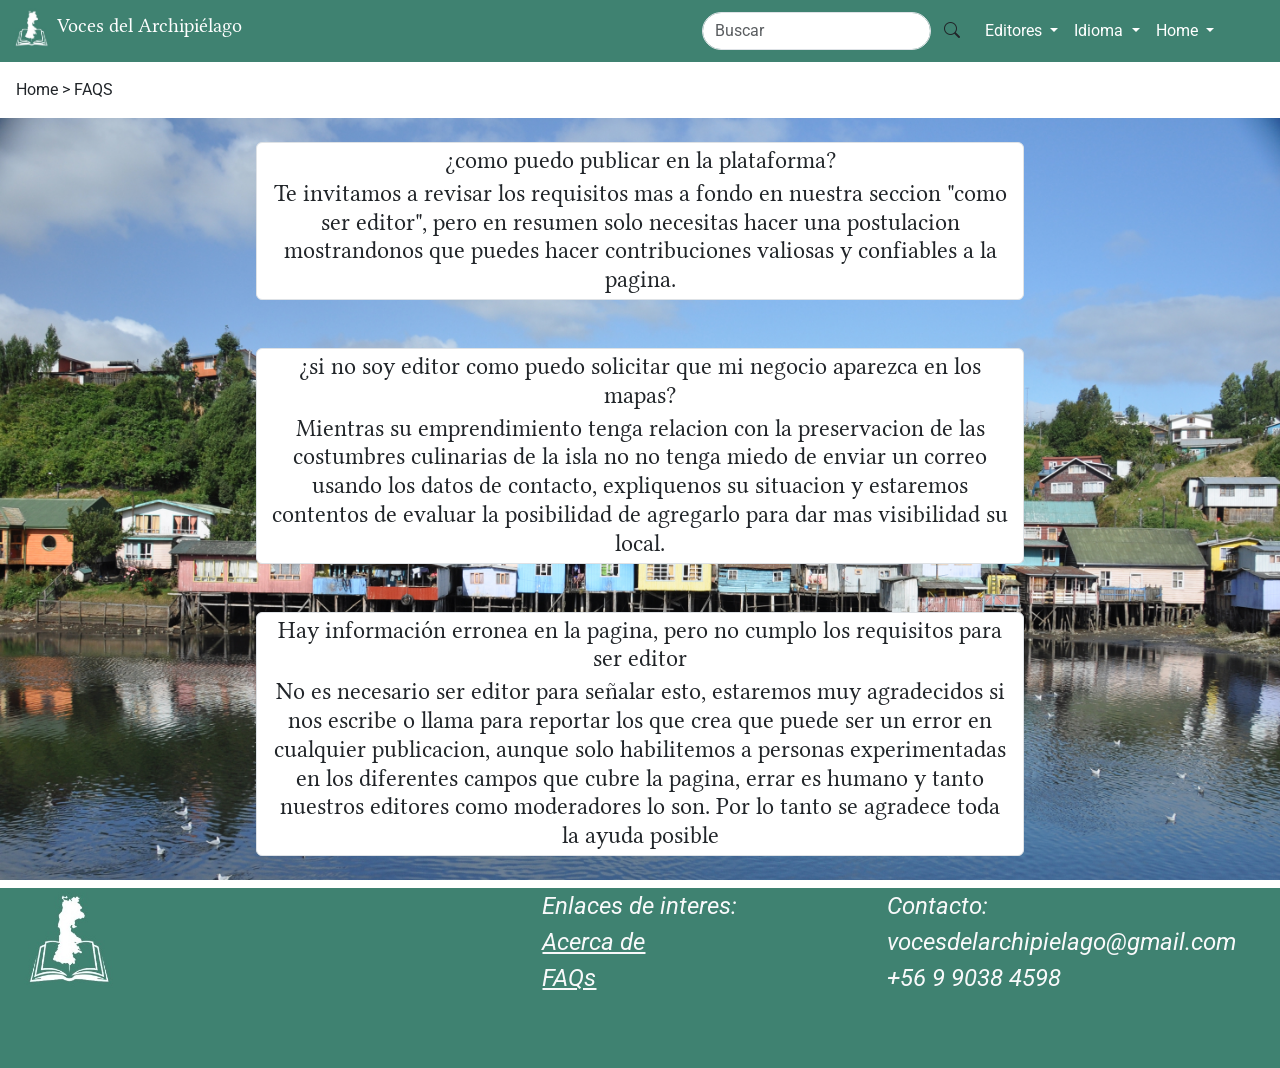
<file: Proyecto integrador/FAQS.html>
<!DOCTYPE html>
<html lang="es">
  <head>
    <meta charset="UTF-8">
    <meta name="viewport" content="width=device-width, initial-scale=1.0">
    <meta http-equiv="X-UA-Compatible" content="ie=edge">
    <title>proyecto reloaded</title>
    
    <!--#bootstrap-->
    <link href="https://cdn.jsdelivr.net/npm/bootstrap@5.3.7/dist/css/bootstrap.min.css" 
    rel="stylesheet" integrity="sha384-LN+7fdVzj6u52u30Kp6M/trliBMCMKTyK833zpbD+pXdCLuTusPj697FH4R/5mcr" crossorigin="anonymous">
    
    <!--#bootstrapicons-->
    <link rel="stylesheet" href="https://cdn.jsdelivr.net/npm/bootstrap-icons@1.11.3/font/bootstrap-icons.css" 
    integrity="sha384-tViUnnbYAV00FLIhhi3v/dWt3Jxw4gZQcNoSCxCIFNJVCx7/D55/wXsrNIRANwdD" crossorigin="anonymous">

    <!--#googlefonts-->
    <link rel="preconnect" href="https://fonts.googleapis.com">
    <link rel="preconnect" href="https://fonts.gstatic.com" crossorigin>
    <link href="https://fonts.googleapis.com/css2?family=Libertinus+Math&family=Roboto:ital,wght@0,100..900;1,100..900&display=swap" rel="stylesheet">

    <!--#cssfile-->
    <link rel="stylesheet" href="style.css">
  </head>
  
  <body >
    
    
    <nav class="navbar navbar-expand-md navbar-dark bg-green ">
      <div class="row justify-content-around w-100 mx-0">
        <div class="col justify-content-center ">
          <a href="index.html" class="navbar-brand mb-0" style="font-family: Libertinus Math, system-ui;">
        
          <img class="d-inline-block aling-top" src="images/logo.jpg" width="40" height="40"> 
          <span >Voces del Archipiélago</span>
          </a>
        </div>

        


        <div class="col mt-1 me-1 position-absolute top-0 end-0" >
          <button
          type="button"
          data-bs-toggle="collapse"
          data-bs-target="#navbarNav"
          class="navbar-toggler position-absolute top-0 end-0"
          aria-controls="navbarNav"
          aria-expanded="false"
          aria-label="Toggle navigation">
            <span class="navbar-toggler-icon " style="width: 25px; height: 32px;"></span>
          </button>
        </div>

        

        <div class="col">
          <div class="collapse navbar-collapse justify-content-center " id="navbarNav">
            
            
            <form class="d-flex p-1">
              <input type="text" class="form-control rounded-pill" placeholder="Buscar" style="min-width: 70px;">
              <button type="submit" class="btn btn-white rounded-pill"><i class="bi bi-search"></i></button>

            </form>
      

            <ul class="navbar-nav">
          
              <li class="nav-item dropdown">
            
                <a href="#" class="nav-link active dropdown-toggle"
                id="navbarDropdown" role="button"
                data-bs-toggle="dropdown" aria-expanded="false">
                  Editores
                </a>
            
                <ul class="dropdown-menu" aria-labelledby="navbarDropdown">
              
                  <li>
                    <a href="editor.html" class="dropdown-item">Como ser editor</a>
                  </li>

                  <li>
                    <a href="sesion.html" class="dropdown-item">Inicia Sesión</a>
                  </li>

                </ul>
              </li>
          
            <li class="nav-item dropdown">
            
                <a href="#" class="nav-link active dropdown-toggle"
                id="navbarDropdown" role="button"
                data-bs-toggle="dropdown" aria-expanded="false">
                  Idioma
                </a>
            
                <ul class="dropdown-menu" aria-labelledby="navbarDropdown">
              
                  <li>
                    <a href="#" class="dropdown-item">Español</a>
                  </li>

                  <li>
                    <a href="#" class="dropdown-item">Inglés</a>
                  </li>

                </ul>
              </li>
          
              <li class="nav-item dropdown">
            
                <a href="#" class="nav-link active dropdown-toggle"
                id="navbarDropdown" role="button"
                data-bs-toggle="dropdown" aria-expanded="false">
                  Home
                </a>
            
                <ul class="dropdown-menu" aria-labelledby="navbarDropdown">
              
                  <li>
                    <a href="#" class="dropdown-item">Modo oscuro</a>
                  </li>

                  <li>
                    <a href="#" class="dropdown-item">Otras opciones</a>
                  </li>
              
                  <li>
                    <a href="#" class="dropdown-item">Otras opciones</a>
                  </li>

                </ul>
              </li>
            </ul>
          </div>
        </div>
      </div>


    </nav>
    
    <div class="container-fluid">
    <div class="row">
        <div class="col d-flex align-items-center text-start p-3" style="width: 33%;">
            Home > FAQS
        </div>
        <div class="col" style="width:66%"></div>

    </div>
    </div>
    
    <div class="container-fluid p-0" >
      <div class="row bg-img w-100 m-0 p-0 d-flex justify-content-center align-items-center text-center" >
       <div class=" my-4 bg-white border rounded z-3 " style=" width: 60vw">
            <h2 class="medium-font-grow2 text-dark my-1">¿como puedo publicar en la plataforma?</h2>
            <h2 class="medium-font-grow2 text-dark my-1">Te invitamos a revisar los requisitos mas a fondo en nuestra seccion "como ser editor", 
              pero en resumen solo necesitas hacer una postulacion mostrandonos que puedes hacer contribuciones valiosas y confiables a la pagina.  </h2>
        </div>
        <div class=" my-4 bg-white border rounded z-3 " style=" width: 60vw">
            <h2 class="medium-font-grow2 text-dark my-1">¿si no soy editor como puedo solicitar que mi negocio aparezca en los mapas?</h2>
            <h2 class="medium-font-grow2 text-dark my-1">Mientras su emprendimiento tenga relacion con la preservacion de las costumbres culinarias de la isla no 
              no tenga miedo de enviar un correo usando los datos de contacto, expliquenos su situacion y estaremos contentos de evaluar la posibilidad de agregarlo 
              para dar mas visibilidad su local. 
            </h2>
        </div>
        <div class=" my-4 bg-white border rounded z-3 " style=" width: 60vw">
            <h2 class="medium-font-grow2 text-dark my-1">Hay información erronea en la pagina, pero no cumplo los requisitos para ser editor</h2>
            <h2 class="medium-font-grow2 text-dark my-1">No es necesario ser editor para señalar esto, estaremos muy agradecidos si nos 
              escribe o llama para reportar los que crea que puede ser un error en cualquier publicacion, aunque solo habilitemos a personas 
              experimentadas en los diferentes campos que cubre la pagina, errar es humano y tanto nuestros editores como moderadores lo son.
               Por lo tanto se agradece toda la ayuda posible</h2>
            </div>
         

      </div>
    </div>




    
    <div class="container-fluid w-100 bg-green p-0" style="height: 20vh;">
      <div class="row flex-fill m-2" >
        <div class="col" style="width: 25%;">
          <a href="#" class="navbar-brand mb-0" style="font-family: Libertinus Math, system-ui;">
        
          <img class="d-inline-block aling-top" src="images/logo.jpg" width="100vw" height="100vw"> 
          
          </a>

        </div>
        
        <div class="col d-flex justify-content-center align-items-center  text-light  "style="width: 37.5%;">
          <i class="medium-font-grow2" >
            Enlaces de interes:<br>
          <a href="acercade.html" class="text-light">
            Acerca de<br>
          </a>
          <a href="FAQS.html"class="text-light">
            FAQs
          </a>
        </i>
        </div>
        <div class="col d-flex justify-content-center align-items-center  text-light"style="width: 37.5%;">
          <i class="medium-font-grow2" >
            Contacto:<br>
          
            vocesdelarchipielago@gmail.com<br>
         
          
            +56 9 9038 4598
          </i>

        </div>
      </div>

    </div>
    <script src="https://cdn.jsdelivr.net/npm/bootstrap@5.3.7/dist/js/bootstrap.bundle.min.js" 
    integrity="sha384-ndDqU0Gzau9qJ1lfW4pNLlhNTkCfHzAVBReH9diLvGRem5+R9g2FzA8ZGN954O5Q" crossorigin="anonymous"></script>

  </body>
</html>
</file>
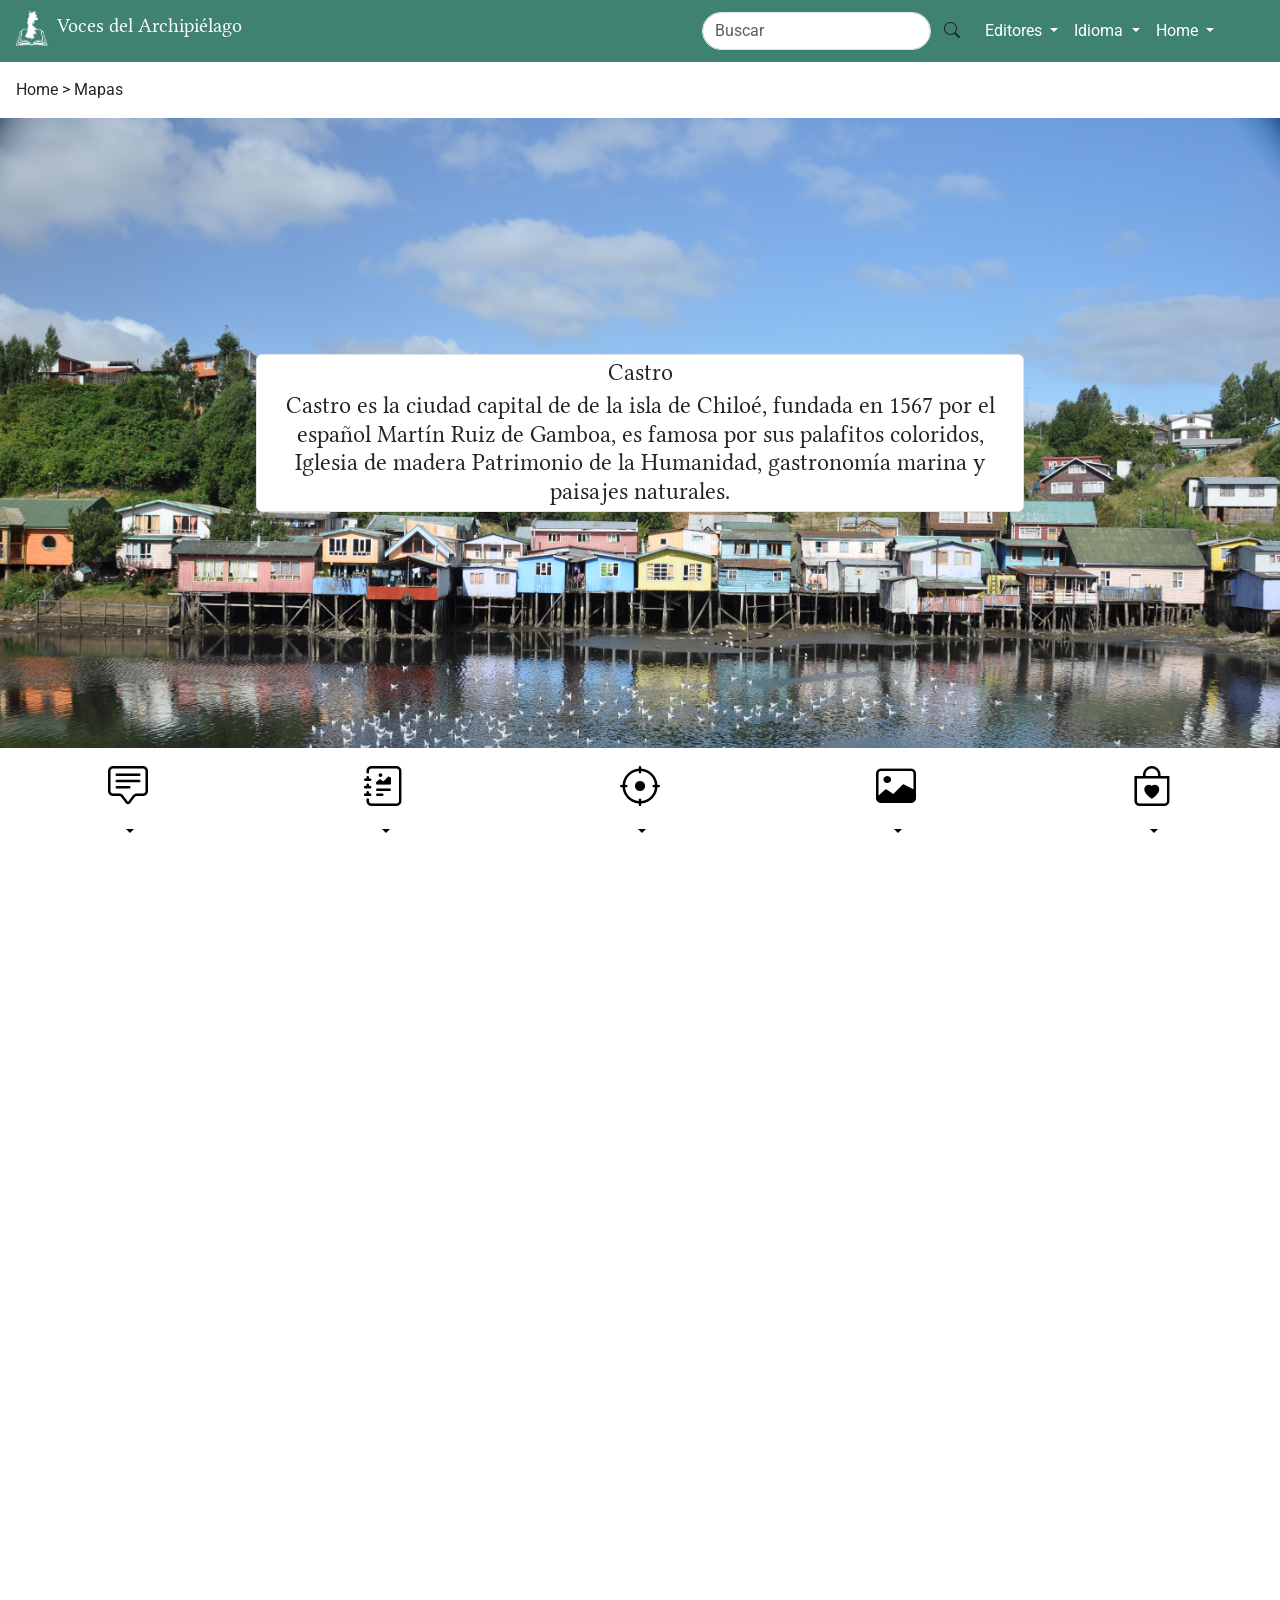
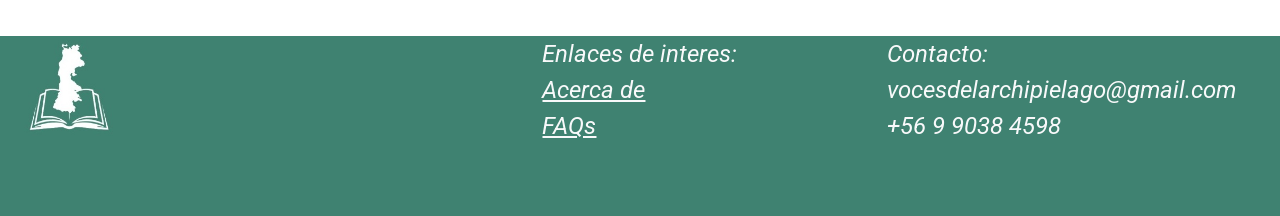
<file: Proyecto integrador/mapas.html>
<!DOCTYPE html>
<html lang="es">
  <head>
    <meta charset="UTF-8">
    <meta name="viewport" content="width=device-width, initial-scale=1.0">
    <meta http-equiv="X-UA-Compatible" content="ie=edge">
    <title>proyecto reloaded</title>
    
    <!--#bootstrap-->
    <link href="https://cdn.jsdelivr.net/npm/bootstrap@5.3.7/dist/css/bootstrap.min.css" 
    rel="stylesheet" integrity="sha384-LN+7fdVzj6u52u30Kp6M/trliBMCMKTyK833zpbD+pXdCLuTusPj697FH4R/5mcr" crossorigin="anonymous">
    
    <!--#bootstrapicons-->
    <link rel="stylesheet" href="https://cdn.jsdelivr.net/npm/bootstrap-icons@1.11.3/font/bootstrap-icons.css" 
    integrity="sha384-tViUnnbYAV00FLIhhi3v/dWt3Jxw4gZQcNoSCxCIFNJVCx7/D55/wXsrNIRANwdD" crossorigin="anonymous">

    <!--#googlefonts-->
    <link rel="preconnect" href="https://fonts.googleapis.com">
    <link rel="preconnect" href="https://fonts.gstatic.com" crossorigin>
    <link href="https://fonts.googleapis.com/css2?family=Libertinus+Math&family=Roboto:ital,wght@0,100..900;1,100..900&display=swap" rel="stylesheet">

    <!--#cssfile-->
    <link rel="stylesheet" href="style.css">
  </head>
  
  <body >
    
    
    <nav class="navbar navbar-expand-md navbar-dark bg-green ">
      <div class="row justify-content-around w-100 mx-0">
        <div class="col justify-content-center ">
          <a href="index.html" class="navbar-brand mb-0" style="font-family: Libertinus Math, system-ui;">
        
          <img class="d-inline-block aling-top" src="images/logo.jpg" width="40" height="40"> 
          <span >Voces del Archipiélago</span>
          </a>
        </div>

        


        <div class="col mt-1 me-1 position-absolute top-0 end-0" >
          <button
          type="button"
          data-bs-toggle="collapse"
          data-bs-target="#navbarNav"
          class="navbar-toggler position-absolute top-0 end-0"
          aria-controls="navbarNav"
          aria-expanded="false"
          aria-label="Toggle navigation">
            <span class="navbar-toggler-icon " style="width: 25px; height: 32px;"></span>
          </button>
        </div>

        

        <div class="col">
          <div class="collapse navbar-collapse justify-content-center " id="navbarNav">
            
            
            <form class="d-flex p-1">
              <input type="text" class="form-control rounded-pill" placeholder="Buscar" style="min-width: 70px;">
              <button type="submit" class="btn btn-white rounded-pill"><i class="bi bi-search"></i></button>

            </form>
      

            <ul class="navbar-nav">
          
              <li class="nav-item dropdown">
            
                <a href="#" class="nav-link active dropdown-toggle"
                id="navbarDropdown" role="button"
                data-bs-toggle="dropdown" aria-expanded="false">
                  Editores
                </a>
            
                <ul class="dropdown-menu" aria-labelledby="navbarDropdown">
              
                  <li>
                    <a href="editor.html" class="dropdown-item">Como ser editor</a>
                  </li>

                  <li>
                    <a href="sesion.html" class="dropdown-item">Inicia Sesión</a>
                  </li>

                </ul>
              </li>
          
            <li class="nav-item dropdown">
            
                <a href="#" class="nav-link active dropdown-toggle"
                id="navbarDropdown" role="button"
                data-bs-toggle="dropdown" aria-expanded="false">
                  Idioma
                </a>
            
                <ul class="dropdown-menu" aria-labelledby="navbarDropdown">
              
                  <li>
                    <a href="#" class="dropdown-item">Español</a>
                  </li>

                  <li>
                    <a href="#" class="dropdown-item">Inglés</a>
                  </li>

                </ul>
              </li>
          
              <li class="nav-item dropdown">
            
                <a href="#" class="nav-link active dropdown-toggle"
                id="navbarDropdown" role="button"
                data-bs-toggle="dropdown" aria-expanded="false">
                  Home
                </a>
            
                <ul class="dropdown-menu" aria-labelledby="navbarDropdown">
              
                  <li>
                    <a href="#" class="dropdown-item">Modo oscuro</a>
                  </li>

                  <li>
                    <a href="#" class="dropdown-item">Otras opciones</a>
                  </li>
              
                  <li>
                    <a href="#" class="dropdown-item">Otras opciones</a>
                  </li>

                </ul>
              </li>
            </ul>
          </div>
        </div>
      </div>


    </nav>
    
    <div class="container-fluid">
    <div class="row">
        <div class="col d-flex align-items-center text-start p-3" style="width: 33%;">
            Home > Mapas
        </div>
        <div class="col" style="width:66%"></div>

    </div>
    </div>
    
    <div class="container-fluid p-0" >
      <div class="row bg-img w-100 m-0 p-0 d-flex justify-content-center align-items-center text-center" >
       <div class=" my-4 bg-white border rounded z-3 " style=" width: 60vw">
            <h2 class="medium-font-grow2 text-dark my-1">Castro</h2>
            <h2 class="medium-font-grow2 text-dark my-1">Castro es la ciudad capital de
                          de la isla de Chiloé, fundada en
                          1567 por el español Martín
                          Ruiz de Gamboa, es famosa
                          por sus palafitos coloridos,
                          Iglesia de madera Patrimonio
                          de la Humanidad, gastronomía 
                          marina y paisajes naturales. </h2>
        </div>
       
      
       
      
         

      </div>
    </div>

    <nav class="navbar navbar-expand navbar-light bg-white ">
      <ul class="navbar-nav w-100">
          
        <li class="nav-item dropdown  text-center" style="width: 20%;">
            
                <a href="#" class="nav-link active dropdown-toggle"
                id="navbarDropdown" role="button"
                data-bs-toggle="dropdown" aria-expanded="false">
                  <h1 class="bi bi-chat-square-text"></h1>
                </a>
            
                <div class="dropdown-menu fullwidth-dropdown1 " aria-labelledby="navbarDropdown">
                  <div class="row bg-green2 m-0">
                    <div class="col flex-grow-1 bg-green2 m-1 p-0">
                      <iframe 
                         src="https://www.google.com/maps/embed?pb=!1m18!1m12!1m3!1d47234.785!2d-73.7856!3d-42.4827!2m3!1f0!2f0!3f0!3m2!1i1024!2i768!4f13.1!3m3!1m2!1s0x961e34c5c1c5d5d5%3A0x5c8a3a7f2e3b2b4e!2sCastro%2C%20Los%20Lagos%2C%20Chile!5e0!3m2!1sen!2sus!4v1234567890"
                        width="100%" 
                        height="400" 
                        style="border:0;" 
                        allowfullscreen="" 
                        loading="lazy">
                      </iframe>
                    </div>
                    <div class="col bg-green2 flex-grow-1 d-flex flex-column m-1 p-0">
                      <div class="flex-fill d-flex justify-content-center align-items-center text-center">
                        <h2 class="big-font-grow2 text-light">Castro</h2>
                      </div>
                      <div class="flex-fill d-flex justify-content-center align-items-center text-center">
                        <p class="medium-font-grow2 text-light">
                          Castro es la ciudad capital de<br>
                          de la isla de Chiloé, fundada en<br>
                          1567 por el español Martín<br>
                          Ruiz de Gamboa, es famosa<br>
                          por sus palafitos coloridos,<br>
                          Iglesia de madera Patrimonio<br>
                          de la Humanidad, gastronomía <br>
                          marina y paisajes naturales.
                        </p>
                      </div>
                    </div>
                    <div class="col flex-grow-1 bg-green2 m-1 p-0 rounded text-end text-light">
                      <img src="images/SHI-lo-e.jpg" class="img-fluid border rounded" style="object-fit: cover; width: 100%; height: 90%;">
                      <a href="mapas.html">Ver más</a>
                    </div>
                  </div>
                </div>
        </li>

        <li class="nav-item dropdown  text-center" style="width: 20%;">
            
                <a href="#" class="nav-link active dropdown-toggle"
                id="navbarDropdown" role="button"
                data-bs-toggle="dropdown" aria-expanded="false">
                  <h1 class="bi bi-journal-richtext"></h1>
                </a>
            
                <div class="dropdown-menu fullwidth-dropdown2 " aria-labelledby="navbarDropdown">
                  <div class="container-fluid bg-green2 m-0">
                    <div class="row bg-green2 flex-nowrap  m-1">
                      <div class="col flex-fill">
                        <img src="images/grid1.jpg" class="img-fluid border rounded" style="object-fit: cover; width: 100%; height: 100%;">
                      </div>
                      <div class="col flex-fill">
                        <img src="images/grid2.jpg" class="img-fluid border rounded" style="object-fit: cover; width: 100%; height: 100%;">
                      </div>
                      <div class="col flex-fill">
                        <img src="images/grid3.jpg" class="img-fluid border rounded" style="object-fit: cover; width: 100%; height: 100%;">

                      </div>
                      <div class="col flex-fill">
                        <img src="images/grid4.jpg" class="img-fluid border rounded" style="object-fit: cover; width: 100%; height: 100%;">

                      </div>

                    </div>
                    <div class="row bg-green2 flex-nowrap  m-1">
                      <div class="col flex-fill">
                        <img src="images/grid5.jpg" class="img-fluid border rounded" style="object-fit: cover; width: 100%; height: 100%;">

                      </div>
                      <div class="col flex-fill">
                        <img src="images/grid5.jpg" class="img-fluid border rounded" style="object-fit: cover; width: 100%; height: 100%;">

                      </div>
                      <div class="col flex-fill">
                        <img src="images/grid7.jpeg" class="img-fluid border rounded" style="object-fit: cover; width: 100%; height: 100%;">

                      </div>
                      <div class="col flex-fill">
                        <img src="images/grid7.jpeg" class="img-fluid border rounded" style="object-fit: cover; width: 100%; height: 100%;">

                      </div>
                      
                    </div>
                    <div class="row bg-green2 flex-nowrap m-1">
                      <div class="col flex-fill">
                        <img src="images/grid9.jpg" class="img-fluid border rounded" style="object-fit: cover; width: 100%; height: 100%;">

                      </div>
                      <div class="col flex-fill">
                        <img src="images/grid10.jpg" class="img-fluid border rounded" style="object-fit: cover; width: 100%; height: 100%;">

                      </div>
                      <div class="col flex-fill">
                        <img src="images/grid11.jpg" class="img-fluid border rounded" style="object-fit: cover; width: 100%; height: 100%;">

                      </div>
                      <div class="col flex-fill">
                        <img src="images/grid12.jpg" class="img-fluid border rounded" style="object-fit: cover; width: 100%; height: 100%;">

                      </div>
                    </div>
                    <div class="row bg-green2 m-1  text-end">
                      <a href="fotos.html" class="text-light" >Ver más</a>
                    </div>
                  </div>
                </div>
        </li>

        <li class="nav-item dropdown text-center" style="width: 20%;">
            
                <a href="#" class="nav-link active dropdown-toggle"
                id="navbarDropdown" role="button"
                data-bs-toggle="dropdown" aria-expanded="false">
                  <h1 class="bi bi-crosshair"></h1>
                </a>
            
                <div class="dropdown-menu fullwidth-dropdown3 " aria-labelledby="navbarDropdown">
                  <div class="row bg-green2 m-0">
                    <div class="col flex-grow-1 bg-green2 m-1 p-0 text-light">
                      tipo doc 1
                    </div>
                    <div class="col bg-green2 flex-grow-1 d-flex flex-column m-1 p-0">
                      <div class="flex-fill d-flex justify-content-center align-items-center text-center">
                        <a href="docs.html"><h2 class="big-font-grow2 text-light">Info</h2></a>
                      </div>
                      <div class="flex-fill d-flex justify-content-center align-items-center text-center">
                        <p class="medium-font-grow2 text-light">
                          infoinfo info infoinfo<br>
                          infoinfo info infoinfo<br>
                          infoinfo info infoinfo<br>
                          infoinfo info infoinfo<br>
                          infoinfo info infoinfo<br>
                          infoinfo info infoinfo<br>
                          infoinfo info infoinfo<br>
                          infoinfo info infoinfo<br>
                        </p>
                      </div>
                    </div>
                    <div class="col flex-grow-1 bg-green2 m-1 p-0">
                      <img src="images/grid2.jpg" class="img-fluid border rounded" style="object-fit: cover; width: 100%; height: 100%;">
                    </div>
                  </div>
                </div>
        </li>

        <li class="nav-item dropdown  text-center" style="width: 20%;">
            
                <a href="#" class="nav-link active dropdown-toggle"
                id="navbarDropdown" role="button"
                data-bs-toggle="dropdown" aria-expanded="false">
                  <h1 class="bi bi-image"></h1>
                </a>
            
                <div class="dropdown-menu fullwidth-dropdown4 " aria-labelledby="navbarDropdown">
                  <div class="container-fluid bg-green2 m-0">
                    <div class="row bg-green2 flex-nowrap  m-1">
                      <div class="col flex-fill">
                        <img src="images/grid1.jpg" class="img-fluid border rounded" style="object-fit: cover; width: 100%; height: 100%;">
                      </div>
                      <div class="col flex-fill">
                        <img src="images/grid2.jpg" class="img-fluid border rounded" style="object-fit: cover; width: 100%; height: 100%;">
                      </div>
                      <div class="col flex-fill">
                        <img src="images/grid3.jpg" class="img-fluid border rounded" style="object-fit: cover; width: 100%; height: 100%;">

                      </div>
                      <div class="col flex-fill">
                        <img src="images/grid4.jpg" class="img-fluid border rounded" style="object-fit: cover; width: 100%; height: 100%;">

                      </div>

                    </div>
                    <div class="row bg-green2 flex-nowrap  m-1">
                      <div class="col flex-fill">
                        <img src="images/grid5.jpg" class="img-fluid border rounded" style="object-fit: cover; width: 100%; height: 100%;">

                      </div>
                      <div class="col flex-fill">
                        <img src="images/grid5.jpg" class="img-fluid border rounded" style="object-fit: cover; width: 100%; height: 100%;">

                      </div>
                      <div class="col flex-fill">
                        <img src="images/grid7.jpeg" class="img-fluid border rounded" style="object-fit: cover; width: 100%; height: 100%;">

                      </div>
                      <div class="col flex-fill">
                        <img src="images/grid7.jpeg" class="img-fluid border rounded" style="object-fit: cover; width: 100%; height: 100%;">

                      </div>
                      
                    </div>
                    <div class="row bg-green2 flex-nowrap m-1">
                      <div class="col flex-fill">
                        <img src="images/grid9.jpg" class="img-fluid border rounded" style="object-fit: cover; width: 100%; height: 100%;">

                      </div>
                      <div class="col flex-fill">
                        <img src="images/grid10.jpg" class="img-fluid border rounded" style="object-fit: cover; width: 100%; height: 100%;">

                      </div>
                      <div class="col flex-fill">
                        <img src="images/grid11.jpg" class="img-fluid border rounded" style="object-fit: cover; width: 100%; height: 100%;">

                      </div>
                      <div class="col flex-fill">
                        <img src="images/grid12.jpg" class="img-fluid border rounded" style="object-fit: cover; width: 100%; height: 100%;">

                      </div>
                    </div>
                    <div class="row bg-green2 m-1  text-end">
                      <a href="fotos.html" class="text-light" >Ver más</a>
                    </div>
                  </div>
                </div>
        </li>

        <li class="nav-item dropdown text-center" style="width: 20%;">
            
                <a href="#" class="nav-link active dropdown-toggle"
                id="navbarDropdown" role="button"
                data-bs-toggle="dropdown" aria-expanded="false">
                  <h1 class="bi bi-bag-heart"></h1>
                </a>
            
                <div class="dropdown-menu fullwidth-dropdown5 " aria-labelledby="navbarDropdown">
                  <div class="row bg-green2 m-0">
                    <div class="col flex-grow-1 bg-green2 m-1 p-0 text-light">
                      tipo doc 1
                    </div>
                    <div class="col bg-green2 flex-grow-1 d-flex flex-column m-1 p-0">
                      <div class="flex-fill d-flex justify-content-center align-items-center text-center">
                        <a href="docs.html"><h2 class="big-font-grow2 text-light">Info</h2></a>
                      </div>
                      <div class="flex-fill d-flex justify-content-center align-items-center text-center">
                        <p class="medium-font-grow2 text-light">
                          infoinfo info infoinfo<br>
                          infoinfo info infoinfo<br>
                          infoinfo info infoinfo<br>
                          infoinfo info infoinfo<br>
                          infoinfo info infoinfo<br>
                          infoinfo info infoinfo<br>
                          
                        </p>
                      </div>
                    </div>
                    <div class="col flex-grow-1 bg-green2 m-1 p-0">
                      <img src="images/grid2.jpg" class="img-fluid border rounded" style="object-fit: cover; width: 100%; height: 100%;">
                    </div>
                  </div>
                </div>
        </li>
       
      </ul>
    </nav>

    <div class="container-fluid" style="height:60vw; width:100%"></div>
    


    
    <div class="container-fluid w-100 bg-green p-0" style="height: 20vh;">
      <div class="row flex-fill m-2" >
        <div class="col" style="width: 25%;">
          <a href="#" class="navbar-brand mb-0" style="font-family: Libertinus Math, system-ui;">
        
          <img class="d-inline-block aling-top" src="images/logo.jpg" width="100vw" height="100vw"> 
          
          </a>

        </div>
        
        <div class="col d-flex justify-content-center align-items-center  text-light  "style="width: 37.5%;">
          <i class="medium-font-grow2" >
            Enlaces de interes:<br>
          <a href="acercade.html" class="text-light">
            Acerca de<br>
          </a>
          <a href="FAQS.html"class="text-light">
            FAQs
          </a>
        </i>
        </div>
        <div class="col d-flex justify-content-center align-items-center  text-light"style="width: 37.5%;">
          <i class="medium-font-grow2" >
            Contacto:<br>
          
            vocesdelarchipielago@gmail.com<br>
         
          
            +56 9 9038 4598
          </i>

        </div>
      </div>

    </div>
    <script src="https://cdn.jsdelivr.net/npm/bootstrap@5.3.7/dist/js/bootstrap.bundle.min.js" 
    integrity="sha384-ndDqU0Gzau9qJ1lfW4pNLlhNTkCfHzAVBReH9diLvGRem5+R9g2FzA8ZGN954O5Q" crossorigin="anonymous"></script>

  </body>
</html>
</file>
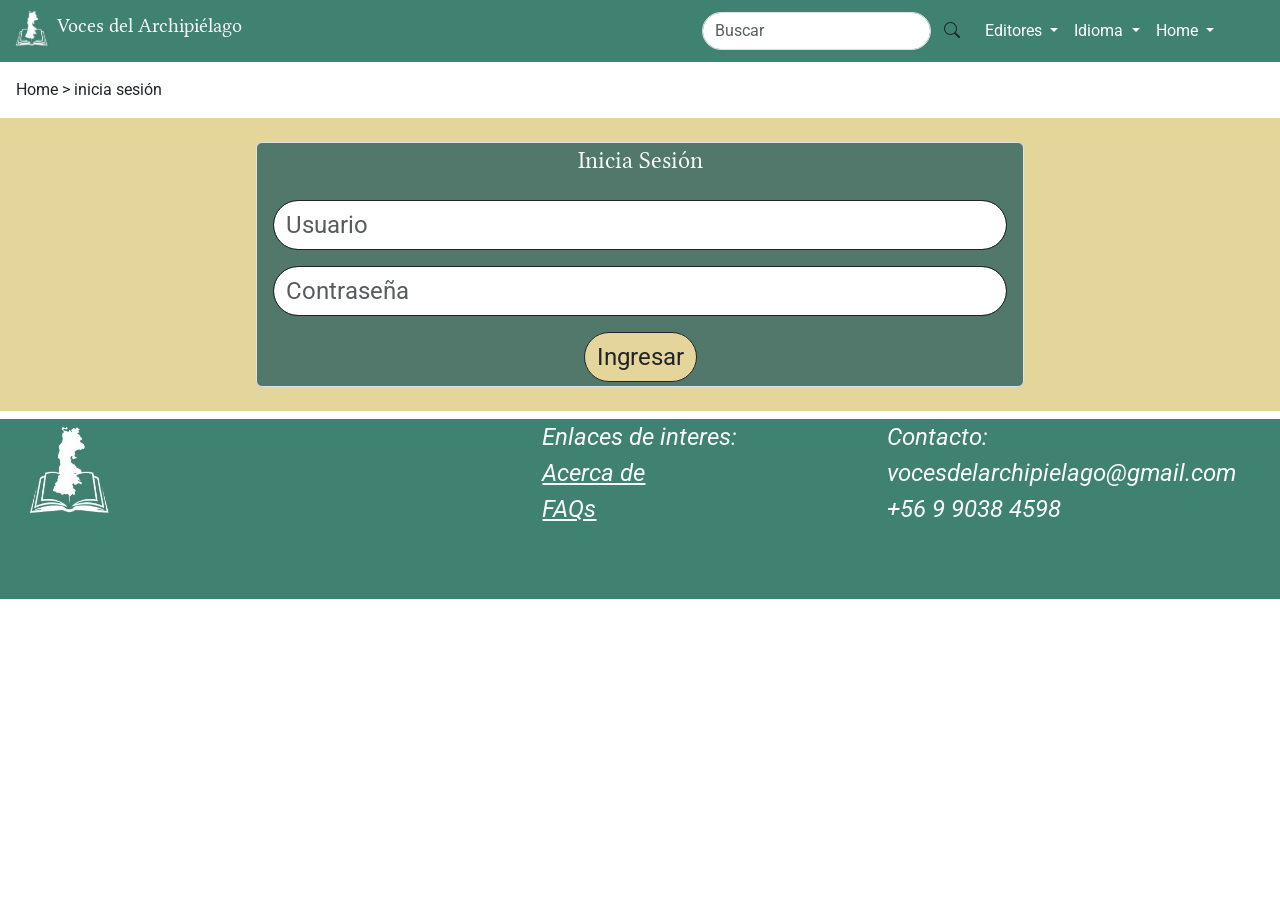
<file: Proyecto integrador/sesion.html>
<!DOCTYPE html>
<html lang="es">
  <head>
    <meta charset="UTF-8">
    <meta name="viewport" content="width=device-width, initial-scale=1.0">
    <meta http-equiv="X-UA-Compatible" content="ie=edge">
    <title>proyecto reloaded</title>
    
    <!--#bootstrap-->
    <link href="https://cdn.jsdelivr.net/npm/bootstrap@5.3.7/dist/css/bootstrap.min.css" 
    rel="stylesheet" integrity="sha384-LN+7fdVzj6u52u30Kp6M/trliBMCMKTyK833zpbD+pXdCLuTusPj697FH4R/5mcr" crossorigin="anonymous">
    
    <!--#bootstrapicons-->
    <link rel="stylesheet" href="https://cdn.jsdelivr.net/npm/bootstrap-icons@1.11.3/font/bootstrap-icons.css" 
    integrity="sha384-tViUnnbYAV00FLIhhi3v/dWt3Jxw4gZQcNoSCxCIFNJVCx7/D55/wXsrNIRANwdD" crossorigin="anonymous">

    <!--#googlefonts-->
    <link rel="preconnect" href="https://fonts.googleapis.com">
    <link rel="preconnect" href="https://fonts.gstatic.com" crossorigin>
    <link href="https://fonts.googleapis.com/css2?family=Libertinus+Math&family=Roboto:ital,wght@0,100..900;1,100..900&display=swap" rel="stylesheet">

    <!--#cssfile-->
    <link rel="stylesheet" href="style.css">
  </head>
  
  <body >
    
    
    <nav class="navbar navbar-expand-md navbar-dark bg-green ">
      <div class="row justify-content-around w-100 mx-0">
        <div class="col justify-content-center ">
          <a href="index.html" class="navbar-brand mb-0" style="font-family: Libertinus Math, system-ui;">
        
          <img class="d-inline-block aling-top" src="images/logo.jpg" width="40" height="40"> 
          <span >Voces del Archipiélago</span>
          </a>
        </div>

        


        <div class="col mt-1 me-1 position-absolute top-0 end-0" >
          <button
          type="button"
          data-bs-toggle="collapse"
          data-bs-target="#navbarNav"
          class="navbar-toggler position-absolute top-0 end-0"
          aria-controls="navbarNav"
          aria-expanded="false"
          aria-label="Toggle navigation">
            <span class="navbar-toggler-icon " style="width: 25px; height: 32px;"></span>
          </button>
        </div>

        

        <div class="col">
          <div class="collapse navbar-collapse justify-content-center " id="navbarNav">
            
            
            <form class="d-flex p-1">
              <input type="text" class="form-control rounded-pill" placeholder="Buscar" style="min-width: 70px;">
              <button type="submit" class="btn btn-white rounded-pill"><i class="bi bi-search"></i></button>

            </form>
      

            <ul class="navbar-nav">
          
              <li class="nav-item dropdown">
            
                <a href="#" class="nav-link active dropdown-toggle"
                id="navbarDropdown" role="button"
                data-bs-toggle="dropdown" aria-expanded="false">
                  Editores
                </a>
            
                <ul class="dropdown-menu" aria-labelledby="navbarDropdown">
              
                  <li>
                    <a href="editor.html" class="dropdown-item">Como ser editor</a>
                  </li>

                  <li>
                    <a href="sesion.html" class="dropdown-item">Inicia Sesión</a>
                  </li>

                </ul>
              </li>
          
            <li class="nav-item dropdown">
            
                <a href="#" class="nav-link active dropdown-toggle"
                id="navbarDropdown" role="button"
                data-bs-toggle="dropdown" aria-expanded="false">
                  Idioma
                </a>
            
                <ul class="dropdown-menu" aria-labelledby="navbarDropdown">
              
                  <li>
                    <a href="#" class="dropdown-item">Español</a>
                  </li>

                  <li>
                    <a href="#" class="dropdown-item">Inglés</a>
                  </li>

                </ul>
              </li>
          
              <li class="nav-item dropdown">
            
                <a href="#" class="nav-link active dropdown-toggle"
                id="navbarDropdown" role="button"
                data-bs-toggle="dropdown" aria-expanded="false">
                  Home
                </a>
            
                <ul class="dropdown-menu" aria-labelledby="navbarDropdown">
              
                  <li>
                    <a href="#" class="dropdown-item">Modo oscuro</a>
                  </li>

                  <li>
                    <a href="#" class="dropdown-item">Otras opciones</a>
                  </li>
              
                  <li>
                    <a href="#" class="dropdown-item">Otras opciones</a>
                  </li>

                </ul>
              </li>
            </ul>
          </div>
        </div>
      </div>


    </nav>
<div class="container-fluid">
    <div class="row">
        <div class="col d-flex align-items-center text-start p-3" style="width: 33%;">
            Home > inicia sesión
        </div>
        <div class="col" style="width:66%"></div>

    </div>
</div>
    
    <div class="container-fluid p-0" >
      <div class="row bg-clear w-100 m-0 p-0 d-flex justify-content-center align-items-center text-center" >
    
       
      
        <div class=" my-4 bg-green2 border rounded " style=" width: 60vw">
            <h2 class="medium-font-grow2 text-light my-1">Inicia Sesión</h2>
            <form class="col p-1">
              <input type="text" class="form-control border-dark rounded-pill my-3 medium-font-grow2" placeholder="Usuario" style="min-width: 70px;">
              <input type="text" class="form-control border-dark rounded-pill my-3 medium-font-grow2" placeholder="Contraseña" style="min-width: 70px;">

              <button type="submit" class="btn bg-clear border-dark rounded-pill medium-font-grow2"> Ingresar</button>

            </form>
        </div>
      
         

      </div>
    </div>




    
    <div class="container-fluid w-100 bg-green p-0" style="height: 20vh;">
      <div class="row flex-fill m-2" >
        <div class="col" style="width: 25%;">
          <a href="#" class="navbar-brand mb-0" style="font-family: Libertinus Math, system-ui;">
        
          <img class="d-inline-block aling-top" src="images/logo.jpg" width="100vw" height="100vw"> 
          
          </a>

        </div>
        
        <div class="col d-flex justify-content-center align-items-center  text-light  "style="width: 37.5%;">
          <i class="medium-font-grow2" >
            Enlaces de interes:<br>
          <a href="acercade.html" class="text-light">
            Acerca de<br>
          </a>
          <a href="FAQS.html"class="text-light">
            FAQs
          </a>
        </i>
        </div>
        <div class="col d-flex justify-content-center align-items-center  text-light"style="width: 37.5%;">
          <i class="medium-font-grow2" >
            Contacto:<br>
          
            vocesdelarchipielago@gmail.com<br>
         
          
            +56 9 9038 4598
          </i>

        </div>
      </div>

    </div>
    <script src="https://cdn.jsdelivr.net/npm/bootstrap@5.3.7/dist/js/bootstrap.bundle.min.js" integrity="sha384-ndDqU0Gzau9qJ1lfW4pNLlhNTkCfHzAVBReH9diLvGRem5+R9g2FzA8ZGN954O5Q" crossorigin="anonymous"></script>
  </body>
</html>
</file>
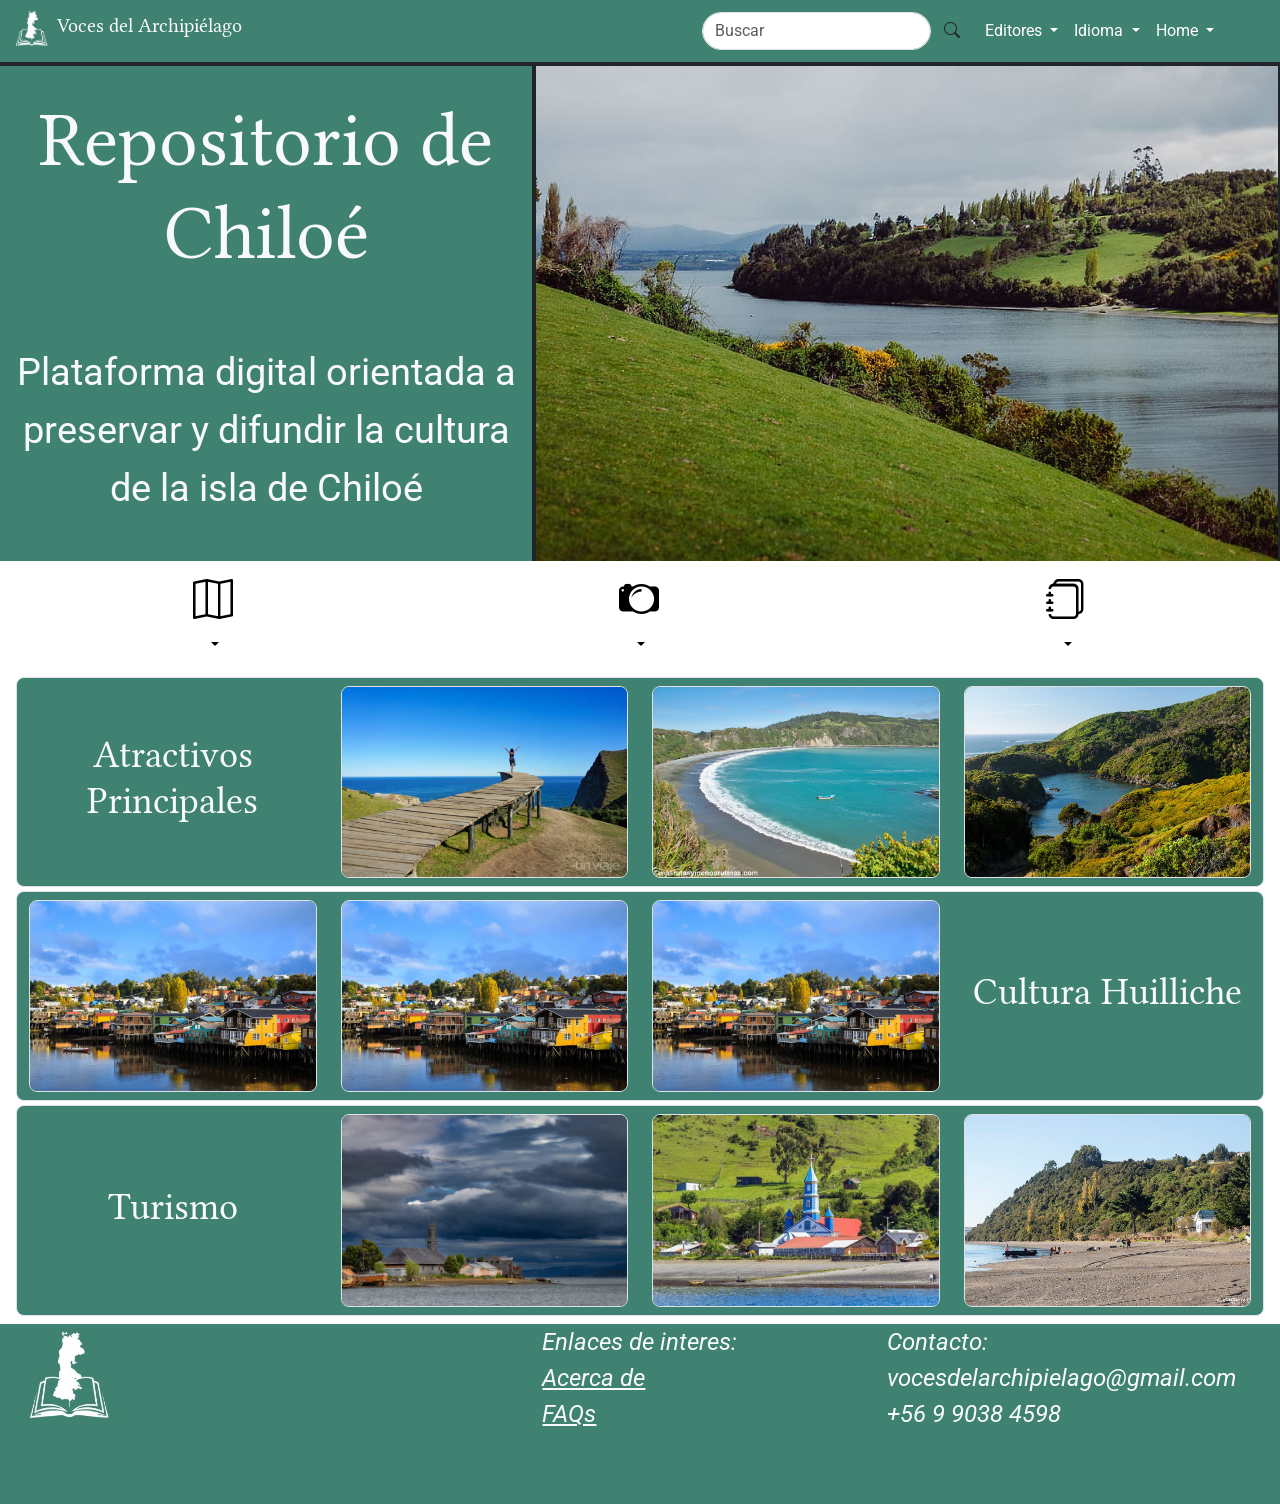
<file: Proyecto integrador/turismo.html>
<!DOCTYPE html>
<html lang="es">
  <head>
    <meta charset="UTF-8">
    <meta name="viewport" content="width=device-width, initial-scale=1.0">
    <meta http-equiv="X-UA-Compatible" content="ie=edge">
    <title>proyecto reloaded</title>
    
    <!--#bootstrap-->
    <link href="https://cdn.jsdelivr.net/npm/bootstrap@5.3.7/dist/css/bootstrap.min.css" 
    rel="stylesheet" integrity="sha384-LN+7fdVzj6u52u30Kp6M/trliBMCMKTyK833zpbD+pXdCLuTusPj697FH4R/5mcr" crossorigin="anonymous">
    
    <!--#bootstrapicons-->
    <link rel="stylesheet" href="https://cdn.jsdelivr.net/npm/bootstrap-icons@1.11.3/font/bootstrap-icons.css" 
    integrity="sha384-tViUnnbYAV00FLIhhi3v/dWt3Jxw4gZQcNoSCxCIFNJVCx7/D55/wXsrNIRANwdD" crossorigin="anonymous">

    <!--#googlefonts-->
    <link rel="preconnect" href="https://fonts.googleapis.com">
    <link rel="preconnect" href="https://fonts.gstatic.com" crossorigin>
    <link href="https://fonts.googleapis.com/css2?family=Libertinus+Math&family=Roboto:ital,wght@0,100..900;1,100..900&display=swap" rel="stylesheet">

    <!--#cssfile-->
    <link rel="stylesheet" href="style.css">
  </head>
  
  <body height="2500px">
    
    
    <nav class="navbar navbar-expand-md navbar-dark bg-green ">
      <div class="row justify-content-around w-100 mx-0">
        <div class="col justify-content-center ">
          <a href="index.html" class="navbar-brand mb-0" style="font-family: Libertinus Math, system-ui;">
        
          <img class="d-inline-block aling-top" src="images/logo.jpg" width="40" height="40"> 
          <span >Voces del Archipiélago</span>
          </a>
        </div>

        


        <div class="col mt-1 me-1 position-absolute top-0 end-0" >
          <button
          type="button"
          data-bs-toggle="collapse"
          data-bs-target="#navbarNav"
          class="navbar-toggler position-absolute top-0 end-0"
          aria-controls="navbarNav"
          aria-expanded="false"
          aria-label="Toggle navigation">
            <span class="navbar-toggler-icon " style="width: 25px; height: 32px;"></span>
          </button>
        </div>

        

        <div class="col">
          <div class="collapse navbar-collapse justify-content-center " id="navbarNav">
            
            
            <form class="d-flex p-1">
              <input type="text" class="form-control rounded-pill" placeholder="Buscar" style="min-width: 70px;">
              <button type="submit" class="btn btn-white rounded-pill"><i class="bi bi-search"></i></button>

            </form>
      

            <ul class="navbar-nav">
          
              <li class="nav-item dropdown">
            
                <a href="#" class="nav-link active dropdown-toggle"
                id="navbarDropdown" role="button"
                data-bs-toggle="dropdown" aria-expanded="false">
                  Editores
                </a>
            
                <ul class="dropdown-menu" aria-labelledby="navbarDropdown">
              
                  <li>
                    <a href="#" class="dropdown-item">Como ser editor</a>
                  </li>

                  <li>
                    <a href="#" class="dropdown-item">Inicia Sesión</a>
                  </li>

                </ul>
              </li>
          
            <li class="nav-item dropdown">
            
                <a href="#" class="nav-link active dropdown-toggle"
                id="navbarDropdown" role="button"
                data-bs-toggle="dropdown" aria-expanded="false">
                  Idioma
                </a>
            
                <ul class="dropdown-menu" aria-labelledby="navbarDropdown">
              
                  <li>
                    <a href="#" class="dropdown-item">Español</a>
                  </li>

                  <li>
                    <a href="#" class="dropdown-item">Inglés</a>
                  </li>

                </ul>
              </li>
          
              <li class="nav-item dropdown">
            
                <a href="#" class="nav-link active dropdown-toggle"
                id="navbarDropdown" role="button"
                data-bs-toggle="dropdown" aria-expanded="false">
                  Home
                </a>
            
                <ul class="dropdown-menu" aria-labelledby="navbarDropdown">
              
                  <li>
                    <a href="#" class="dropdown-item">Modo oscuro</a>
                  </li>

                  <li>
                    <a href="#" class="dropdown-item">Otras opciones</a>
                  </li>
              
                  <li>
                    <a href="#" class="dropdown-item">Otras opciones</a>
                  </li>

                </ul>
              </li>
            </ul>
          </div>
        </div>
      </div>


    </nav>

    
    <div class="container-fluid p-0">
      <div class="row bg-dark w-100 m-0 p-0">
    
        <div class="col-5 bg-green g-1 border-end border-dark d-flex flex-column">
          <div class="flex-fill d-flex justify-content-center align-items-center text-center">
            <h2 class="big-font-grow text-light">Repositorio de Chiloé</h2>
          </div>
          <div class="flex-fill d-flex justify-content-center align-items-center text-center">
            <p class="medium-font-grow text-light">
              Plataforma digital orientada a<br>
              preservar y difundir la cultura<br>
              de la isla de Chiloé
            </p>
          </div>
        </div>

        <div class="col-7 bg-dark g-1 border-start border-dark">
         <img src="images/SHI-lo-e.jpg" class="img-fluid" style="object-fit: cover; width: 100%; height: 100%;">
        </div>

      </div>
    </div>

    <nav class="navbar navbar-expand navbar-light bg-white ">
      <ul class="navbar-nav w-100">
          
        <li class="nav-item dropdown  text-center" style="width: 33.3%;">
            
                <a href="#" class="nav-link active dropdown-toggle"
                id="navbarDropdown" role="button"
                data-bs-toggle="dropdown" aria-expanded="false">
                  <h1 class="bi bi-map"></h1>
                </a>
            
                <div class="dropdown-menu fullwidth-dropdown1 " aria-labelledby="navbarDropdown">
                  <div class="row bg-green2 m-0">
                    <div class="col flex-grow-1 bg-danger m-1 p-0">
                      mapa interactivo
                    </div>
                    <div class="col bg-green2 flex-grow-1 d-flex flex-column m-1 p-0">
                      <div class="flex-fill d-flex justify-content-center align-items-center text-center">
                        <h2 class="big-font-grow2 text-light">Castro</h2>
                      </div>
                      <div class="flex-fill d-flex justify-content-center align-items-center text-center">
                        <p class="medium-font-grow2 text-light">
                          Castro es la ciudad capital de<br>
                          de la isla de Chiloé, fundada en<br>
                          1567 por el español Martín<br>
                          Ruiz de Gamboa, es famosa<br>
                          por sus palafitos coloridos,<br>
                          Iglesia de madera Patrimonio<br>
                          de la Humanidad, gastronomía <br>
                          marina y paisajes naturales.
                        </p>
                      </div>
                    </div>
                    <div class="col flex-grow-1 bg-green2 m-1 p-0 border rounded">
                      <img src="images/SHI-lo-e.jpg" class="img-fluid border rounded" style="object-fit: cover; width: 100%; height: 100%;">
                    </div>
                  </div>
                </div>
        </li>

        <li class="nav-item dropdown  text-center" style="width: 33.3%;">
            
                <a href="#" class="nav-link active dropdown-toggle"
                id="navbarDropdown" role="button"
                data-bs-toggle="dropdown" aria-expanded="false">
                  <h1 class="bi bi-camera2"></h1>
                </a>
            
                <div class="dropdown-menu fullwidth-dropdown2 " aria-labelledby="navbarDropdown">
                  <div class="container-fluid bg-green2 m-0">
                    <div class="row bg-green2 flex-nowrap  m-1">
                      <div class="col flex-fill">
                        <img src="images/grid1.jpg" class="img-fluid border rounded" style="object-fit: cover; width: 100%; height: 100%;">
                      </div>
                      <div class="col flex-fill">
                        <img src="images/grid2.jpg" class="img-fluid border rounded" style="object-fit: cover; width: 100%; height: 100%;">
                      </div>
                      <div class="col flex-fill">
                        <img src="images/grid3.jpg" class="img-fluid border rounded" style="object-fit: cover; width: 100%; height: 100%;">

                      </div>
                      <div class="col flex-fill">
                        <img src="images/grid4.jpg" class="img-fluid border rounded" style="object-fit: cover; width: 100%; height: 100%;">

                      </div>

                    </div>
                    <div class="row bg-green2 flex-nowrap  m-1">
                      <div class="col flex-fill">
                        <img src="images/grid5.jpg" class="img-fluid border rounded" style="object-fit: cover; width: 100%; height: 100%;">

                      </div>
                      <div class="col flex-fill">
                        <img src="images/grid5.jpg" class="img-fluid border rounded" style="object-fit: cover; width: 100%; height: 100%;">

                      </div>
                      <div class="col flex-fill">
                        <img src="images/grid7.jpeg" class="img-fluid border rounded" style="object-fit: cover; width: 100%; height: 100%;">

                      </div>
                      <div class="col flex-fill">
                        <img src="images/grid7.jpeg" class="img-fluid border rounded" style="object-fit: cover; width: 100%; height: 100%;">

                      </div>
                      
                    </div>
                    <div class="row bg-green2 flex-nowrap m-1">
                      <div class="col flex-fill">
                        <img src="images/grid9.jpg" class="img-fluid border rounded" style="object-fit: cover; width: 100%; height: 100%;">

                      </div>
                      <div class="col flex-fill">
                        <img src="images/grid10.jpg" class="img-fluid border rounded" style="object-fit: cover; width: 100%; height: 100%;">

                      </div>
                      <div class="col flex-fill">
                        <img src="images/grid11.jpg" class="img-fluid border rounded" style="object-fit: cover; width: 100%; height: 100%;">

                      </div>
                      <div class="col flex-fill">
                        <img src="images/grid12.jpg" class="img-fluid border rounded" style="object-fit: cover; width: 100%; height: 100%;">

                      </div>
                    </div>
                    <div class="row bg-green2 m-1  text-end">
                      <a href="#" class="text-light" >Ver más</a>
                    </div>
                  </div>
                </div>
        </li>

        <li class="nav-item dropdown text-center" style="width: 33.3%;">
            
                <a href="#" class="nav-link active dropdown-toggle"
                id="navbarDropdown" role="button"
                data-bs-toggle="dropdown" aria-expanded="false">
                  <h1 class="bi bi-journals"></h1>
                </a>
            
                <div class="dropdown-menu fullwidth-dropdown3 " aria-labelledby="navbarDropdown">
                  <div class="row bg-green2 m-0">
                    <div class="col flex-grow-1 bg-green2 m-1 p-0 text-light">
                      tipo doc 1
                    </div>
                    <div class="col bg-green2 flex-grow-1 d-flex flex-column m-1 p-0">
                      <div class="flex-fill d-flex justify-content-center align-items-center text-center">
                        <h2 class="big-font-grow2 text-light">Info</h2>
                      </div>
                      <div class="flex-fill d-flex justify-content-center align-items-center text-center">
                        <p class="medium-font-grow2 text-light">
                          infoinfo info infoinfo<br>
                          infoinfo info infoinfo<br>
                          infoinfo info infoinfo<br>
                          infoinfo info infoinfo<br>
                          infoinfo info infoinfo<br>
                          infoinfo info infoinfo<br>
                          infoinfo info infoinfo<br>
                          infoinfo info infoinfo<br>
                        </p>
                      </div>
                    </div>
                    <div class="col flex-grow-1 bg-green2 m-1 p-0">
                      <img src="images/grid2.jpg" class="img-fluid border rounded" style="object-fit: cover; width: 100%; height: 100%;">
                    </div>
                  </div>
                </div>
        </li>
       
      </ul>
    </nav>

    <div class="container-fluid m-0">
      <div class="row bg-green w-90 border rounded-3 flex-nowrap  m-1">
        <div class="col my-2 flex-fill d-flex justify-content-center align-items-center text-center">
          <h1 class="text-light big-font-grow2">Atractivos Principales</h1>
        </div>
        <div class="col  my-2 flex-fill">
          <img src="images/grid2.jpg" class="img-fluid border rounded-3" style="object-fit: cover; width: 100%; height: 100%;">
        </div>
        <div class="col  my-2 flex-fill">
          <img src="images/grid3.jpg" class="img-fluid border rounded-3" style="object-fit: cover; width: 100%; height: 100%;">

        </div>
        <div class="col  my-2 flex-fill">
          <img src="images/grid4.jpg" class="img-fluid border rounded-3" style="object-fit: cover; width: 100%; height: 100%;">

      </div>

      </div>
        <div class="row border rounded-3  bg-green flex-nowrap  m-1">
        
        <div class="col my-2 flex-fill">
          <img src="images/grid7.jpeg" class="img-fluid border rounded-3" style="object-fit: cover; width: 100%; height: 100%;">

        </div>
        <div class="col my-2 flex-fill">
          <img src="images/grid7.jpeg" class="img-fluid border rounded-3" style="object-fit: cover; width: 100%; height: 100%;">

        </div>
        <div class="col my-2 flex-fill">
          <img src="images/grid7.jpeg" class="img-fluid border rounded-3" style="object-fit: cover; width: 100%; height: 100%;">

        </div>
        <div class="col my-2 flex-fill d-flex justify-content-center align-items-center text-center">
          <h1 class="text-light big-font-grow2">Cultura Huilliche</h1>

        </div>
                      
      </div>
      <div class="row border rounded-3 bg-green flex-nowrap m-1">
        <div class="col my-2 flex-fill d-flex justify-content-center align-items-center text-center">
         <h1 class="text-light big-font-grow2">Turismo</h1>
        </div>
        <div class="col my-2 flex-fill">
          <img src="images/grid10.jpg" class="img-fluid border rounded-3" style="object-fit: cover; width: 100%; height: 100%;">

          </div>
        <div class="col my-2 flex-fill">
          <img src="images/grid11.jpg" class="img-fluid border rounded-3" style="object-fit: cover; width: 100%; height: 100%;">

        </div>
        <div class="col my-2 flex-fill">
          <img src="images/grid12.jpg" class="img-fluid border rounded-3" style="object-fit: cover; width: 100%; height: 100%;">

        </div>
      </div>
      
    </div>

    
    <div class="container-fluid w-100 bg-green p-0" style="height: 20vh;">
      <div class="row flex-fill m-2" >
        <div class="col" style="width: 25%;">
          <a href="#" class="navbar-brand mb-0" style="font-family: Libertinus Math, system-ui;">
        
          <img class="d-inline-block aling-top" src="images/logo.jpg" width="100vw" height="100vw"> 
          
          </a>

        </div>
        
        <div class="col d-flex justify-content-center align-items-center  text-light  "style="width: 37.5%;">
          <i class="medium-font-grow2" >
            Enlaces de interes:<br>
          <a href="#" class="text-light">
            Acerca de<br>
          </a>
          <a href="#"class="text-light">
            FAQs
          </a>
        </i>
        </div>
        <div class="col d-flex justify-content-center align-items-center  text-light"style="width: 37.5%;">
          <i class="medium-font-grow2" >
            Contacto:<br>
          
            vocesdelarchipielago@gmail.com<br>
         
          
            +56 9 9038 4598
          </i>

        </div>
      </div>

    </div>
    <script src="https://cdn.jsdelivr.net/npm/bootstrap@5.3.7/dist/js/bootstrap.bundle.min.js" integrity="sha384-ndDqU0Gzau9qJ1lfW4pNLlhNTkCfHzAVBReH9diLvGRem5+R9g2FzA8ZGN954O5Q" crossorigin="anonymous"></script>
  </body>
</html>
</file>
<file: Proyecto integrador/style.css>
body {
         font-family: "Roboto", sans-serif;
}

h1, h2 {
        font-family: "Libertinus Math", system-ui;
}
.bg-green{
    background-color: #3F8271;
}
.bg-green2{
    background-color: #51786a;
}
.big-font-grow{
    font-size: 6vw;

}
.big-font-grow2{
    font-size: 3vw;

}
.medium-font-grow{
    font-size: 3vw
}
.medium-font-grow2{
    font-size: clamp(16px, 2vw, 24px)
}
.dropdown-menu.fullwidth-dropdown1 {
  position: absolute !important;
  top: 100%; 
  left: 16%;
  right: 0;
  width: 90vw !important; 
  
  border-radius: "rounded"; 
  margin: 0; 
  box-sizing: border-box !important;
  z-index: 1050; 
  background-color:#51786a;
}
.dropdown-menu.fullwidth-dropdown2 {
  position: absolute !important; 
  top: 100%;  
  left: -84%;
  right: 0;
  width: 90vw !important; 
  
  border-radius: "rounded"; 
  margin: 0; 
  box-sizing: border-box !important;
  z-index: 1050; 
  background-color:#51786a;
}
.dropdown-menu.fullwidth-dropdown3 {
  position: absolute !important; 
  top: 100%;  
  left: -184%;
  right: 0;
  width: 90vw !important; 
  
  border-radius: "rounded";
  margin: 0; 
  box-sizing: border-box !important;
  z-index: 1050; 
  background-color:#51786a;
}

.dropdown-menu.fullwidth-dropdown4 {
  position: absolute !important; 
  top: 100%;  
  left: -284%;
  right: 0;
  width: 90vw !important; 
  
  border-radius: "rounded";
  margin: 0; 
  box-sizing: border-box !important;
  z-index: 1050; 
  background-color:#51786a;
}

.dropdown-menu.fullwidth-dropdown5 {
  position: absolute !important; 
  top: 100%;  
  left: -384%;
  right: 0;
  width: 90vw !important; 
  
  border-radius: "rounded";
  margin: 0; 
  box-sizing: border-box !important;
  z-index: 1050; 
  background-color:#51786a;
}


.bg-clear{
  background-color: #E4D59B;
}
.bg-img {
  background-image:url(images/palafito.jpg);
  background-size: cover;
  background-position: center top; 
  background-repeat: no-repeat;
  position: relative;
  background-clip: padding-box;
  min-height: 70vh;
}
.z-3{
  z-index: 3;
}
</file>
